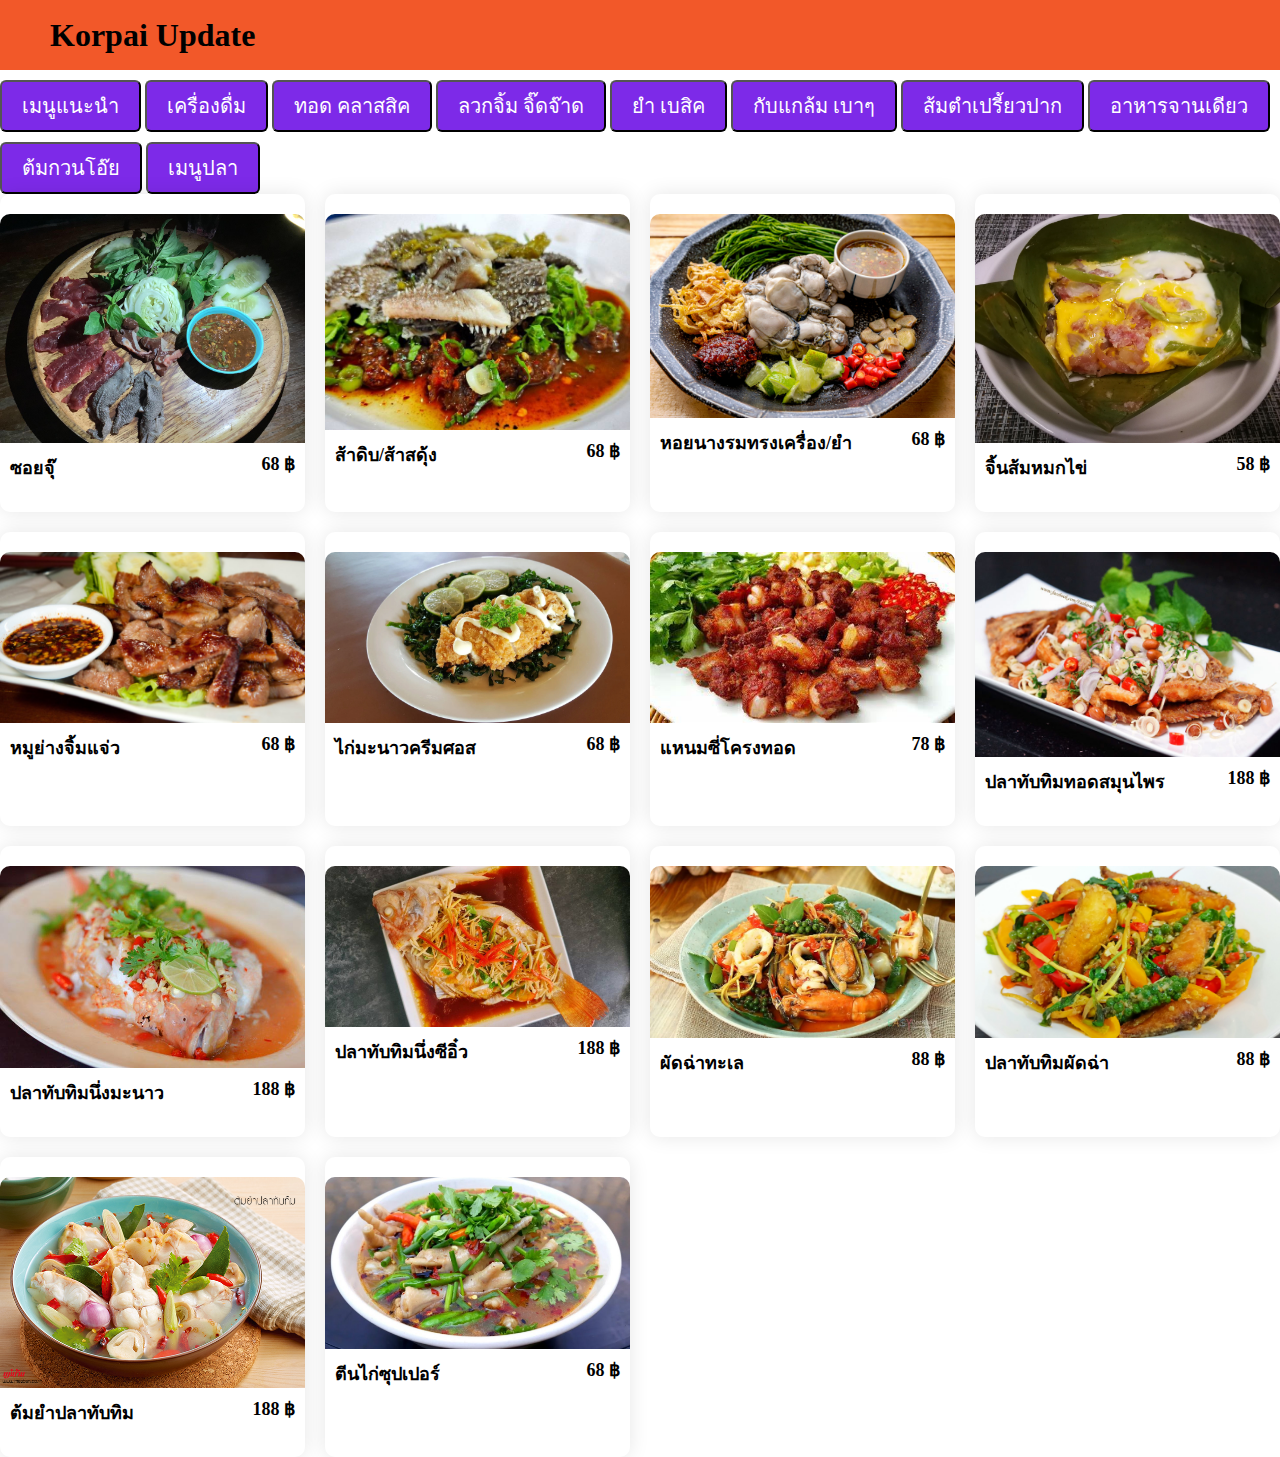
<file: index.html>
<html lang="en">
<head>
    <meta charset="UTF-8">
    <meta http-equiv="X-UA-Compatible" content="IE=edge">
    <meta name="viewport" content="width=device-width, initial-scale=1.0">
    <title>Korpai Update menu</title>
    <link rel="stylesheet" href="static/style.css">
</head>
<body>
    <header>
        <div class="header-left">
            <h1>Korpai Update </h1>
        </div>
    </header>
    
    <div class = "container">
        <a href="index.html">
            <button>เมนูแนะนำ</button>
        </a>
        <a href="ดื่ม.html">
            <button>เครื่องดื่ม</button>
        </a>
        <a href="ทอด.html">
            <button>ทอด คลาสสิค</button>
        </a>
        <a href="ลวก.html">
            <button>ลวกจิ้ม จิ๊ดจ๊าด</button>
        </a>
        <a href="ยำ.html">
            <button>ยำ เบสิค</button>
        </a>
        <a href="กับแกล้ม.html">
            <button>กับแกล้ม เบาๆ</button>
        </a>
        <a href="ส้มตำ.html">
            <button>ส้มตำเปรี้ยวปาก</button>
        </a>
        <a href="จานเดียว.html">
            <button>อาหารจานเดียว</button>
        </a>
        <a href="ต้ม.html">
            <button>ต้มกวนโอ๊ย</button>
        </a>
        <a href="ปลา.html">
            <button>เมนูปลา</button>
        </a>
    </div>

    <div class="menu">
        <div class="food-items">
            <img src="images/Signature/ซอยจุ๊.jpg_large" alt="Image Description" class="background-image">
        <div class="details">
            <div class="details-sub">
                <h5>ซอยจุ๊</h5>
                <h5 class="price"> 68 ฿ </h5>
            </div>
        </div>
    </div>

    <div class="food-items">
            <img src="images/Signature/ส้า.jpg" alt="Image Description" class="background-image">
        <div class="details">
            <div class="details-sub">
                <h5>ส้าดิบ/ส้าสดุ้ง</h5>
                <h5 class="price"> 68 ฿ </h5>
            </div>
        </div>
    </div>

    <div class="food-items">
            <img src="images/Signature/หอยยำ.jpg" alt="Image Description" class="background-image">
        <div class="details">
            <div class="details-sub">
                <h5>หอยนางรมทรงเครื่อง/ยำ</h5>
                <h5 class="price"> 68 ฿ </h5>
            </div>
        </div>
    </div>

        <div class="food-items">
            <img src="images/Signature/จิ้นส้ม.jpg_large" alt="Image Description" class="background-image">
            <div class="details">
                <div class="details-sub">
                    <h5>จิ้นส้มหมกไข่</h5>
                    <h5 class="price"> 58 ฿ </h5>
                </div>
            </div>
        </div>

        <div class="food-items">
            <img src="images/Signature/หมูแจ่ว.jpg" alt="Image Description" class="background-image">
            <div class="details">
              <div class="details-sub">
                  <h5>หมูย่างจิ้มแจ่ว</h5>
                  <h5 class="price"> 68 ฿ </h5>
              </div>
          </div>
        </div>
        <div class="food-items">
            <img src="images/Signature/ไก่มะนาว.webp" alt="Image Description" class="background-image">
            <div class="details">
              <div class="details-sub">
                  <h5>ไก่มะนาวครีมศอส</h5>
                  <h5 class="price"> 68 ฿ </h5>
              </div>
          </div>
        </div>

        <div class="food-items">
            <img src="images/Signature/แหนมซี่โครงทอด.jpg" alt="Image Description" class="background-image">
            <div class="details">
              <div class="details-sub">
                  <h5>แหนมซี่โครงทอด</h5>
                  <h5 class="price"> 78 ฿ </h5>
              </div>
          </div>
        </div>
        

        <div class="food-items">
            <img src="images/Signature/ปลาทับทิมทอดสมุนไพร.jpg" alt="Image Description" class="background-image">
            <div class="details">
              <div class="details-sub">
                  <h5>ปลาทับทิมทอดสมุนไพร</h5>
                  <h5 class="price"> 188 ฿ </h5>
              </div>
          </div>
        </div>

        <div class="food-items">
            <img src="images/Signature/ปลาทับทิมนึ่งมะนาว.jpg" alt="Image Description" class="background-image">
          <div class="details">
              <div class="details-sub">
                  <h5>ปลาทับทิมนึ่งมะนาว</h5>
                  <h5 class="price"> 188 ฿ </h5>
              </div>
          </div>
        </div>

        <div class="food-items">
            <img src="images/Signature/ปลาทับทิมนึ่งซีอิ๋ว.jpg" alt="Image Description" class="background-image">
          <div class="details">
              <div class="details-sub">
                  <h5>ปลาทับทิมนึ่งซีอิ๋ว</h5>
                  <h5 class="price"> 188 ฿ </h5>
              </div>
          </div>
        </div>

        <div class="food-items">
            <img src="images/Signature/ผัดฉ่าทะเล.jpg" alt="Image Description" class="background-image">
          <div class="details">
              <div class="details-sub">
                  <h5>ผัดฉ่าทะเล</h5>
                  <h5 class="price"> 88 ฿ </h5>
              </div>
          </div>
        </div>

     
        <div class="food-items">
            <img src="images/Signature/ปลาทับทิมผัดฉ่า.jpg" alt="Image Description" class="background-image">
        <div class="details">
            <div class="details-sub">
                <h5>ปลาทับทิมผัดฉ่า</h5>
                <h5 class="price"> 88 ฿ </h5>
            </div>
        </div>
        </div>

        <div class="food-items">
            <img src="images/Signature/ต้มยำปลาทับทิม.jpg" alt="Image Description" class="background-image">
        <div class="details">
            <div class="details-sub">
                <h5>ต้มยำปลาทับทิม</h5>
                <h5 class="price"> 188 ฿ </h5>
            </div>
        </div>
    </div>

        <div class="food-items">
            <img src="images/Signature/ตีนไก่ซุปเปอร์.jpg" alt="Image Description" class="background-image">
        <div class="details">
            <div class="details-sub">
                <h5>ตีนไก่ซุปเปอร์</h5>
                <h5 class="price"> 68 ฿ </h5>
            </div>
        </div>
    </div>


</div>

    <script>
        hamburger = document.querySelector(".hamburger");
        nav = document.querySelector("nav");
        hamburger.onclick = function() {
            nav.classList.toggle("active");
        }
    </script>
</body>
</html>
</file>
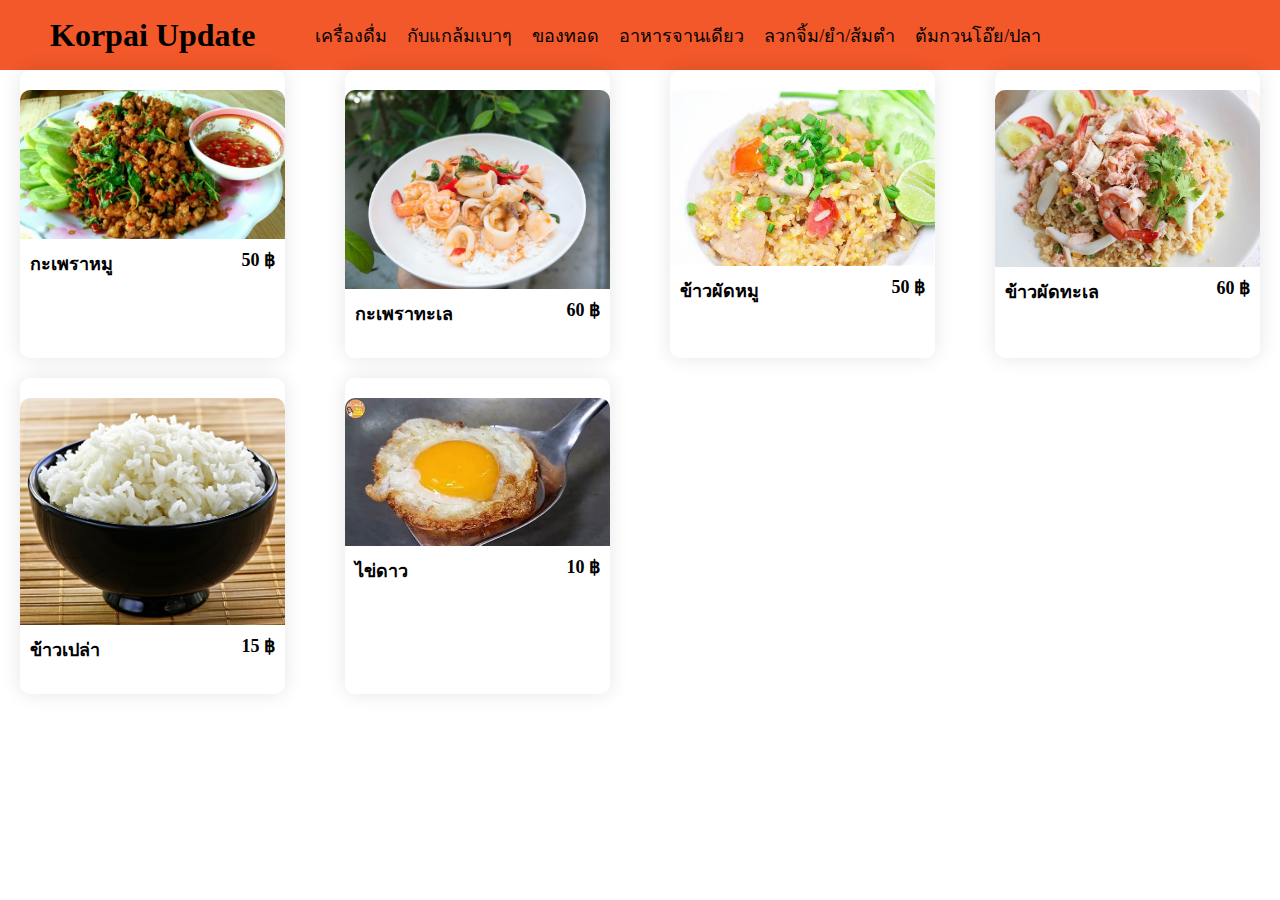
<file: dish_food.html>
<!DOCTYPE html>
<html lang="en">
<head>
    <meta charset="UTF-8">
    <meta http-equiv="X-UA-Compatible" content="IE=edge">
    <meta name="viewport" content="width=device-width, initial-scale=1.0">
    <title>Korpai Update menu</title>
    <link rel="stylesheet" href="style.css">
</head>
<body>
    <header>
        <div class="header-left">
            <h1>Korpai Update </h1>
              <nav>
                  <ul>
                      <li>
                          <a href="index.html">เครื่องดื่ม</a>
                      </li>
                      <li>
                          <a href="กับแกล้ม.html">กับแกล้มเบาๆ</a>
                      </li>
                      <li>
                          <a href="fried_food.html">ของทอด</a>
                      </li>
                      <li>
                          <a href="dish_food.html">อาหารจานเดียว</a>
                      </li>
                      <li>
                          <a href="yum_food.html">ลวกจิ้ม/ยำ/ส้มตำ</a>
                      </li>
                      <li>
                          <a href="ต้ม_ปลา.html">ต้มกวนโอ๊ย/ปลา</a>
                      </li>
  
                  </ul>
              </nav>
          </div>
        <div class="header-right">
            <div class="hamburger">
                <div></div>
                <div></div>
                <div></div>
            </div>
        </div>
    </header>

    <div class="menu">
        <div class="food-items">
            <img src="images/dish/กะเพราหมู.jpg" alt="Image Description" class="background-image">
          <div class="details">
              <div class="details-sub">
                  <h5>กะเพราหมู</h5>
                  <h5 class="price"> 50 ฿ </h5>
              </div>
          </div>
        </div>

        <div class="food-items">
            <img src="images/dish/กะเพราทะเล.jpg" alt="Image Description" class="background-image">
          <div class="details">
              <div class="details-sub">
                  <h5>กะเพราทะเล</h5>
                  <h5 class="price"> 60 ฿ </h5>
              </div>
          </div>
        </div>

        <div class="food-items">
            <img src="images/dish/ข้าวผัดหมู.jpg" alt="Image Description" class="background-image">
          <div class="details">
              <div class="details-sub">
                  <h5>ข้าวผัดหมู</h5>
                  <h5 class="price"> 50 ฿ </h5>
              </div>
          </div>
        </div>

        <div class="food-items">
            <img src="images/dish/ข้าวผัดทะเล.jpg" alt="Image Description" class="background-image">
          <div class="details">
              <div class="details-sub">
                  <h5>ข้าวผัดทะเล</h5>
                  <h5 class="price"> 60 ฿ </h5>
              </div>
          </div>
        </div>

        <div class="food-items">
            <img src="images/dish/ข้าวเปล่า.jpg" alt="Image Description" class="background-image">
          <div class="details">
              <div class="details-sub">
                  <h5>ข้าวเปล่า</h5>
                  <h5 class="price"> 15 ฿ </h5>
              </div>
          </div>
        </div>

        <div class="food-items">
            <img src="images/dish/ไข่ดาว.jpg" alt="Image Description" class="background-image">
          <div class="details">
              <div class="details-sub">
                  <h5>ไข่ดาว</h5>
                  <h5 class="price"> 10 ฿ </h5>
              </div>
          </div>
        </div>
    </div>

    <script>
        hamburger = document.querySelector(".hamburger");
        nav = document.querySelector("nav");
        hamburger.onclick = function() {
            nav.classList.toggle("active");
        }
    </script>
</body>
</html>
</file>
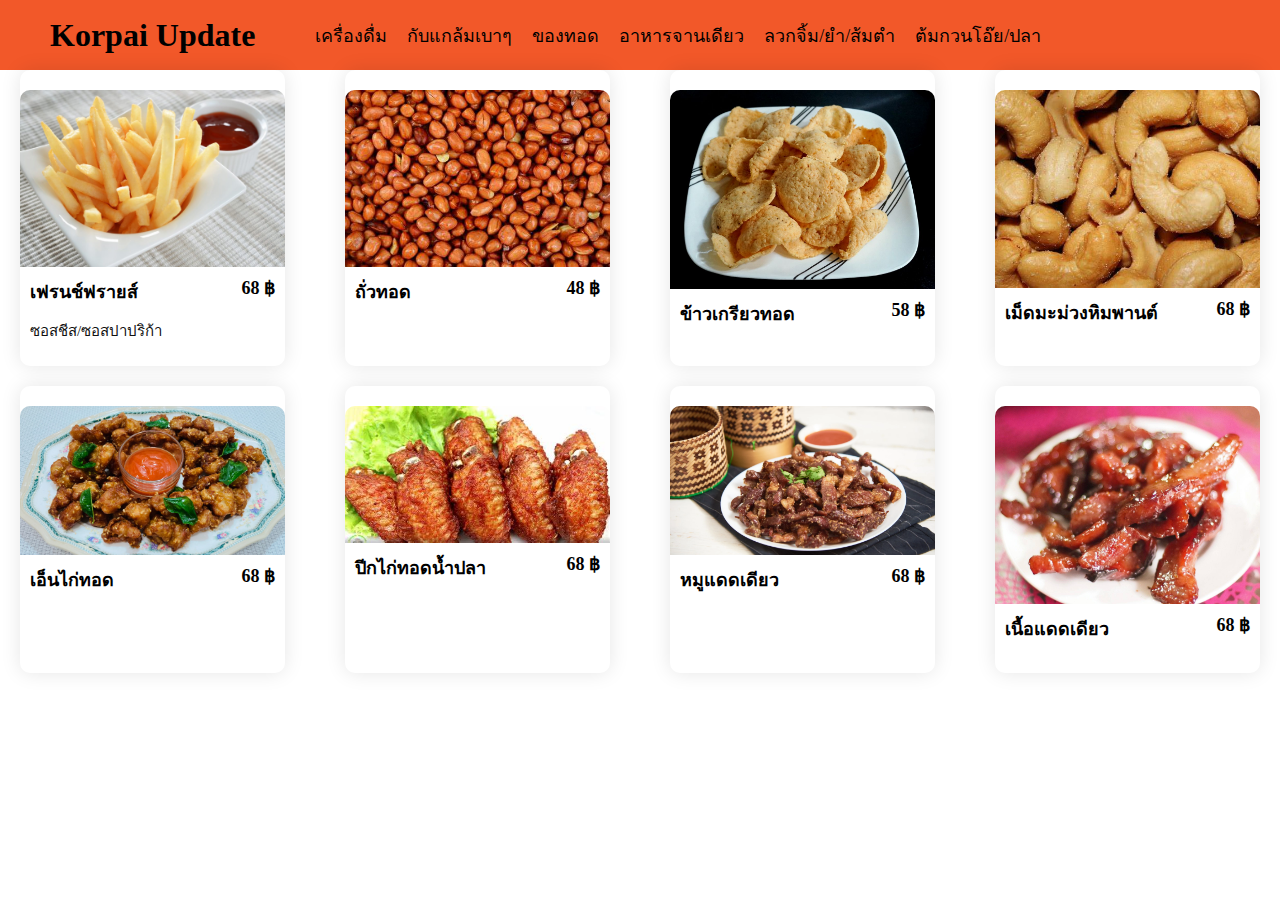
<file: fried_food.html>
<!DOCTYPE html>
<html lang="en">
<head>
    <meta charset="UTF-8">
    <meta http-equiv="X-UA-Compatible" content="IE=edge">
    <meta name="viewport" content="width=device-width, initial-scale=1.0">
    <title>Korpai Update menu</title>
    <link rel="stylesheet" href="style.css">
</head>
<body>
    <header>
        <div class="header-left">
            <h1>Korpai Update </h1>
              <nav>
                  <ul>
                      <li>
                          <a href="index.html">เครื่องดื่ม</a>
                      </li>
                      <li>
                          <a href="กับแกล้ม.html">กับแกล้มเบาๆ</a>
                      </li>
                      <li>
                          <a href="fried_food.html">ของทอด</a>
                      </li>
                      <li>
                          <a href="dish_food.html">อาหารจานเดียว</a>
                      </li>
                      <li>
                          <a href="yum_food.html">ลวกจิ้ม/ยำ/ส้มตำ</a>
                      </li>
                      <li>
                          <a href="ต้ม_ปลา.html">ต้มกวนโอ๊ย/ปลา</a>
                      </li>
  
                  </ul>
              </nav>
          </div>
        <div class="header-right">
            <div class="hamburger">
                <div></div>
                <div></div>
                <div></div>
            </div>
        </div>
    </header>


    <div class="menu">
        <div class="food-items">
            <img src="images/fried_food/FrenchFries.jpg" alt="Image Description" class="background-image">
          <div class="details">
              <div class="details-sub">
                  <h5>เฟรนช์ฟรายส์</h5>
                  <h5 class="price"> 68 ฿</h5>
              </div>
              <p>ซอสชีส/ซอสปาปริก้า </p>
          </div>
        </div>

        <div class="food-items">
            <img src="images/fried_food/FriedBeans.jpg" alt="Image Description" class="background-image">
          <div class="details">
              <div class="details-sub">
                  <h5>ถั่วทอด</h5>
                  <h5 class="price"> 48 ฿ </h5>
              </div>
          </div>
        </div>

        <div class="food-items">
            <img src="images/fried_food/FriedRiceCrackers.jpg" alt="Image Description" class="background-image">
          <div class="details">
              <div class="details-sub">
                  <h5>ข้าวเกรียวทอด</h5>
                  <h5 class="price"> 58 ฿ </h5>
              </div>
          </div>
        </div>

        <div class="food-items">
            <img src="images/fried_food/Cashew.jpg" alt="Image Description" class="background-image">
          <div class="details">
              <div class="details-sub">
                  <h5>เม็ดมะม่วงหิมพานต์</h5>
                  <h5 class="price"> 68 ฿ </h5>
              </div>
          </div>
        </div>

        <div class="food-items">
            <img src="images/fried_food/FriedChickenTendon.jpg" alt="Image Description" class="background-image">
          <div class="details">
              <div class="details-sub">
                  <h5>เอ็นไก่ทอด</h5>
                  <h5 class="price"> 68 ฿ </h5>
              </div>
          </div>
        </div>

        <div class="food-items">
            <img src="images/fried_food/FriedChickenWings.jpg" alt="Image Description" class="background-image">
          <div class="details">
              <div class="details-sub">
                  <h5>ปีกไก่ทอดนํ้าปลา</h5>
                  <h5 class="price"> 68 ฿ </h5>
              </div>
          </div>
        </div>

        <div class="food-items">
            <img src="images/fried_food/SunDriedPork.webp" alt="Image Description" class="background-image">
          <div class="details">
              <div class="details-sub">
                  <h5>หมูแดดเดียว</h5>
                  <h5 class="price"> 68 ฿</h5>
              </div>
          </div>
        </div>

        <div class="food-items">
            <img src="images/fried_food/SunDriedBeef.jpg" alt="Image Description" class="background-image">
          <div class="details">
              <div class="details-sub">
                  <h5>เนื้อแดดเดียว</h5>
                  <h5 class="price"> 68 ฿ </h5>
              </div>
          </div>
        </div>

    </div>

    <script>
        hamburger = document.querySelector(".hamburger");
        nav = document.querySelector("nav");
        hamburger.onclick = function() {
            nav.classList.toggle("active");
        }
    </script>
</body>
</html>
</file>
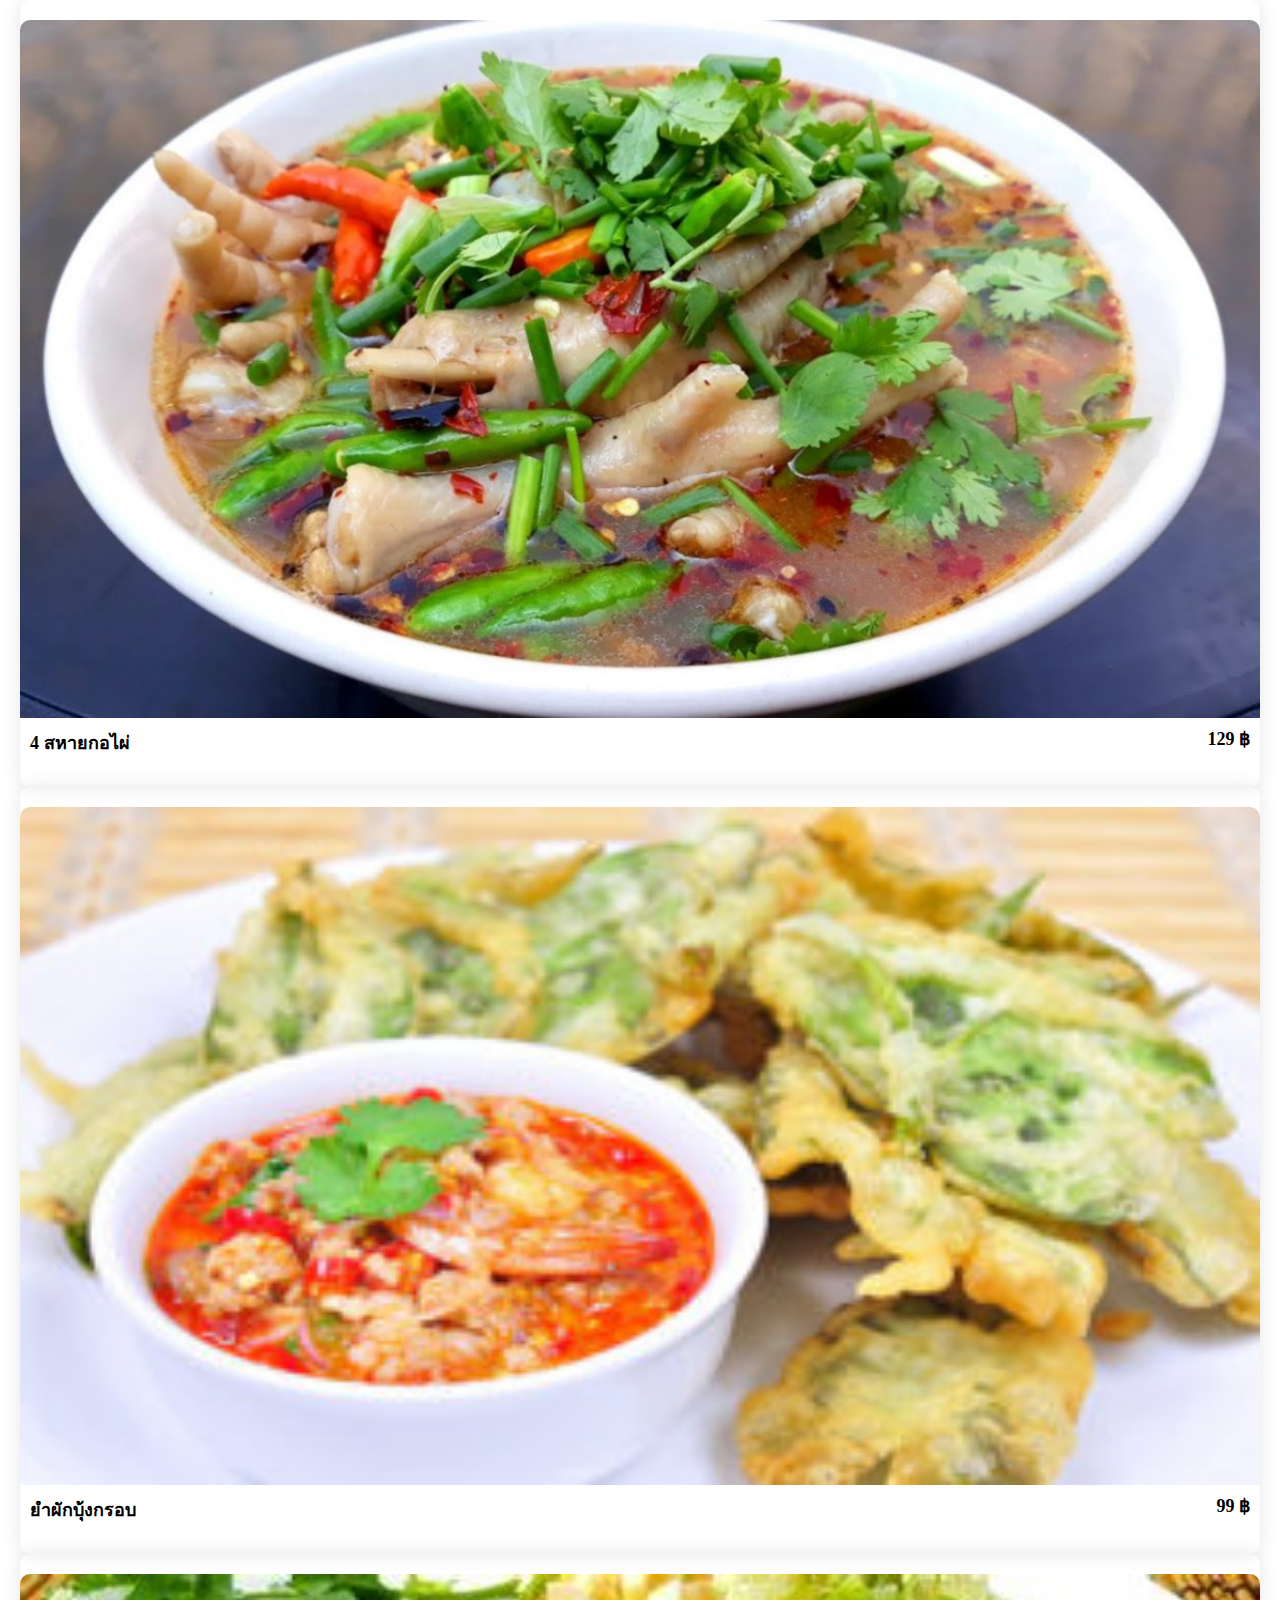
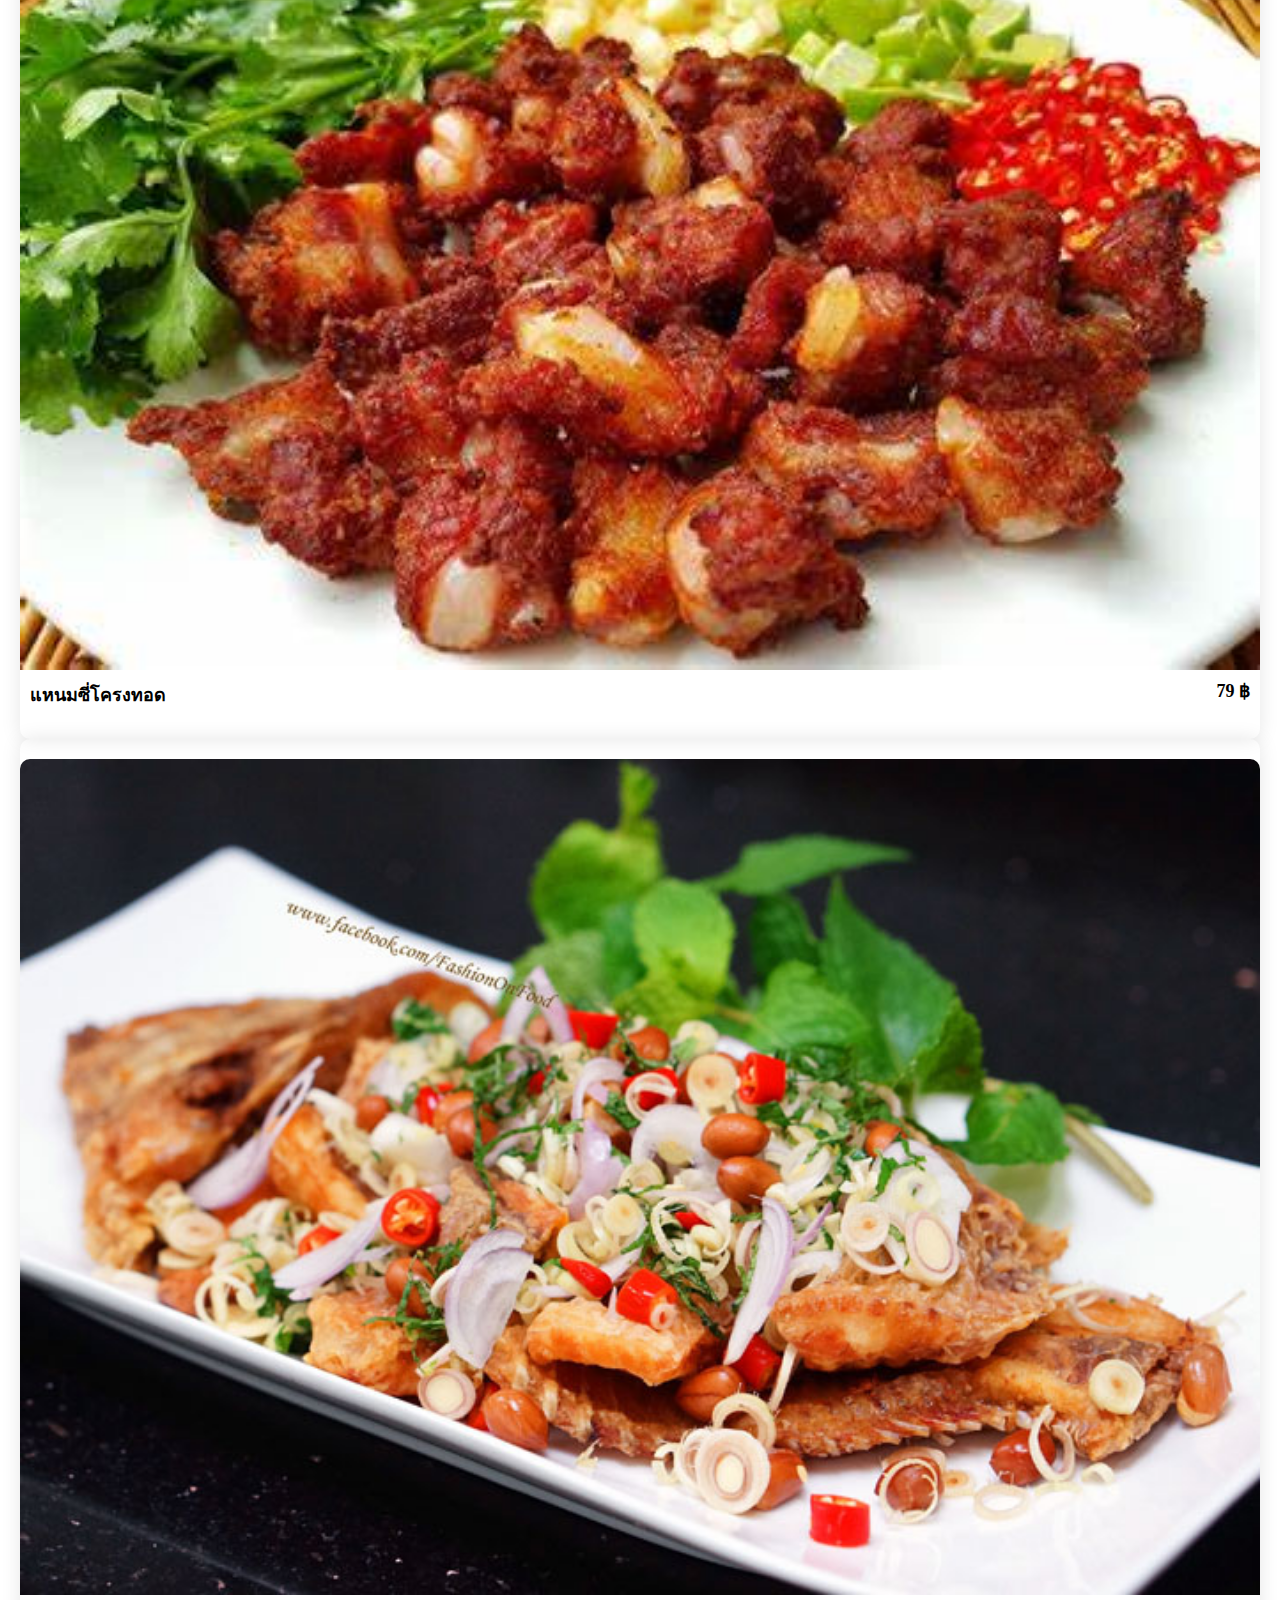
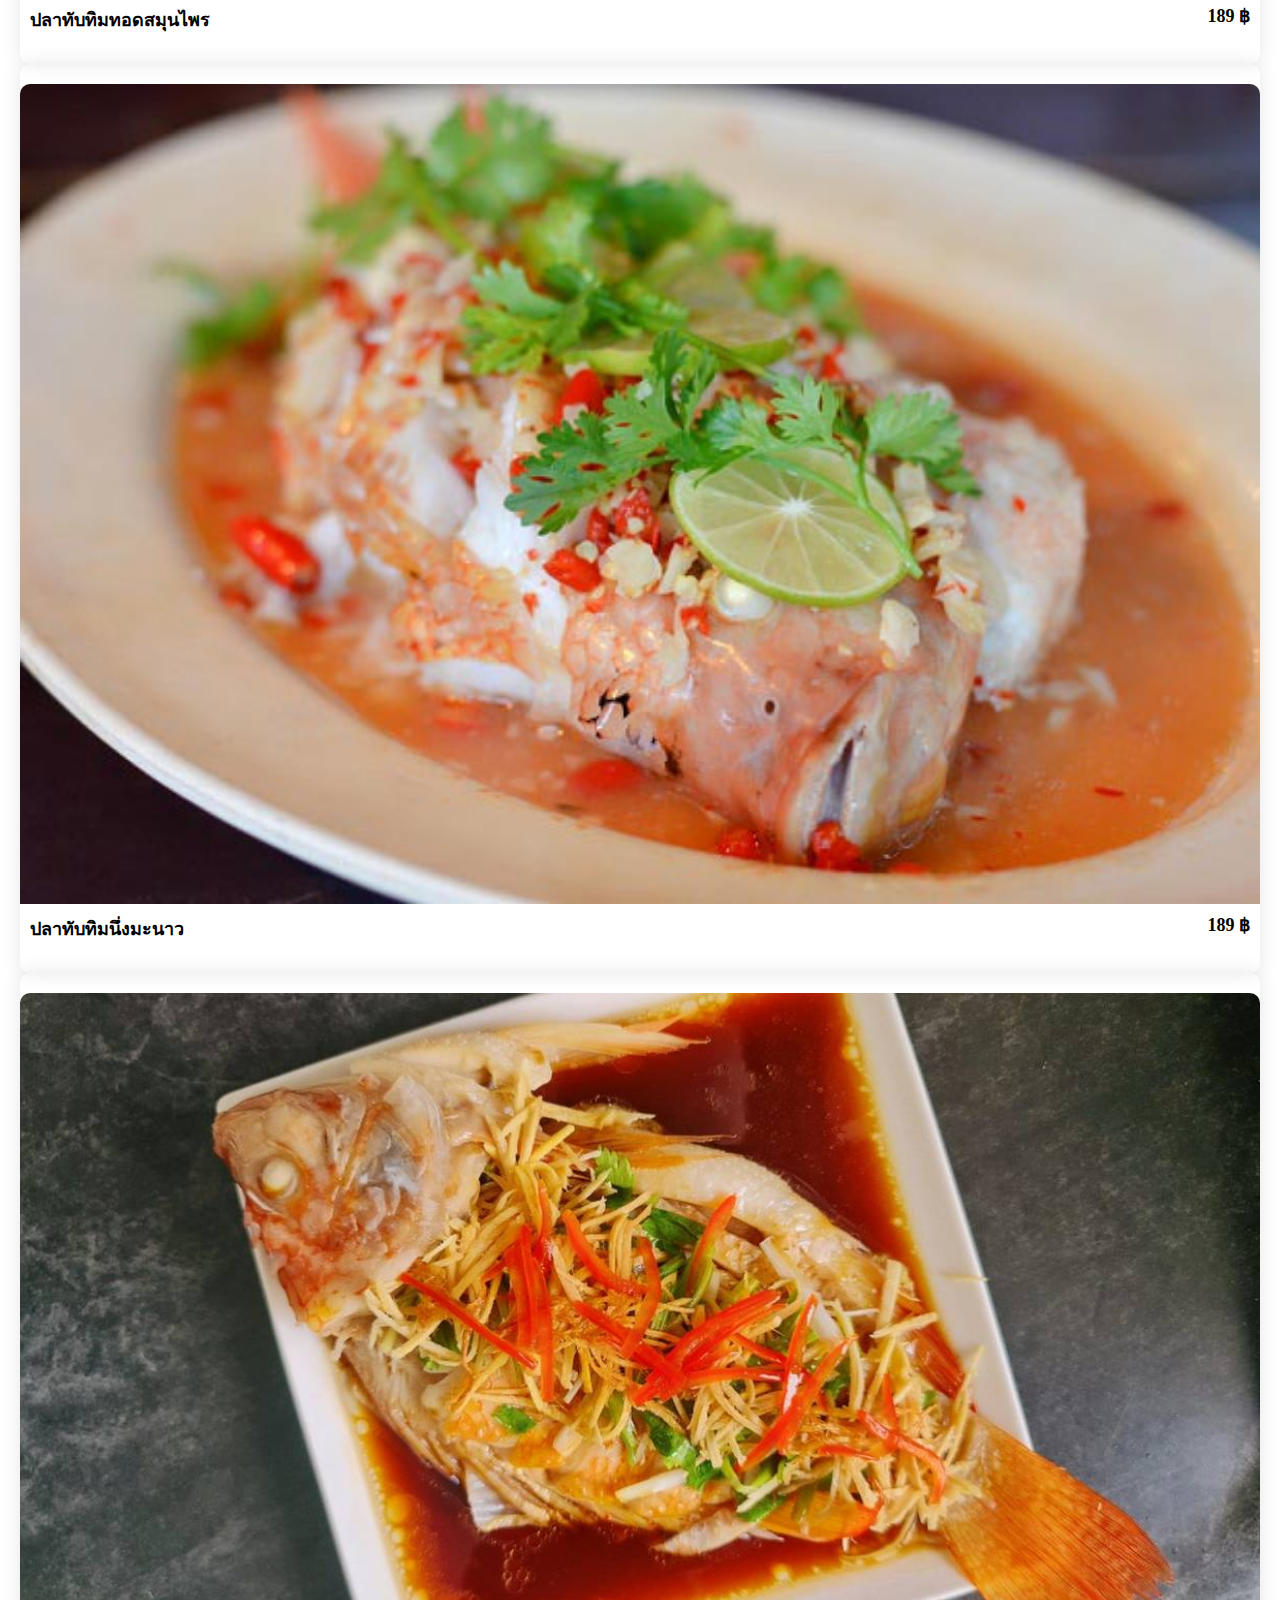
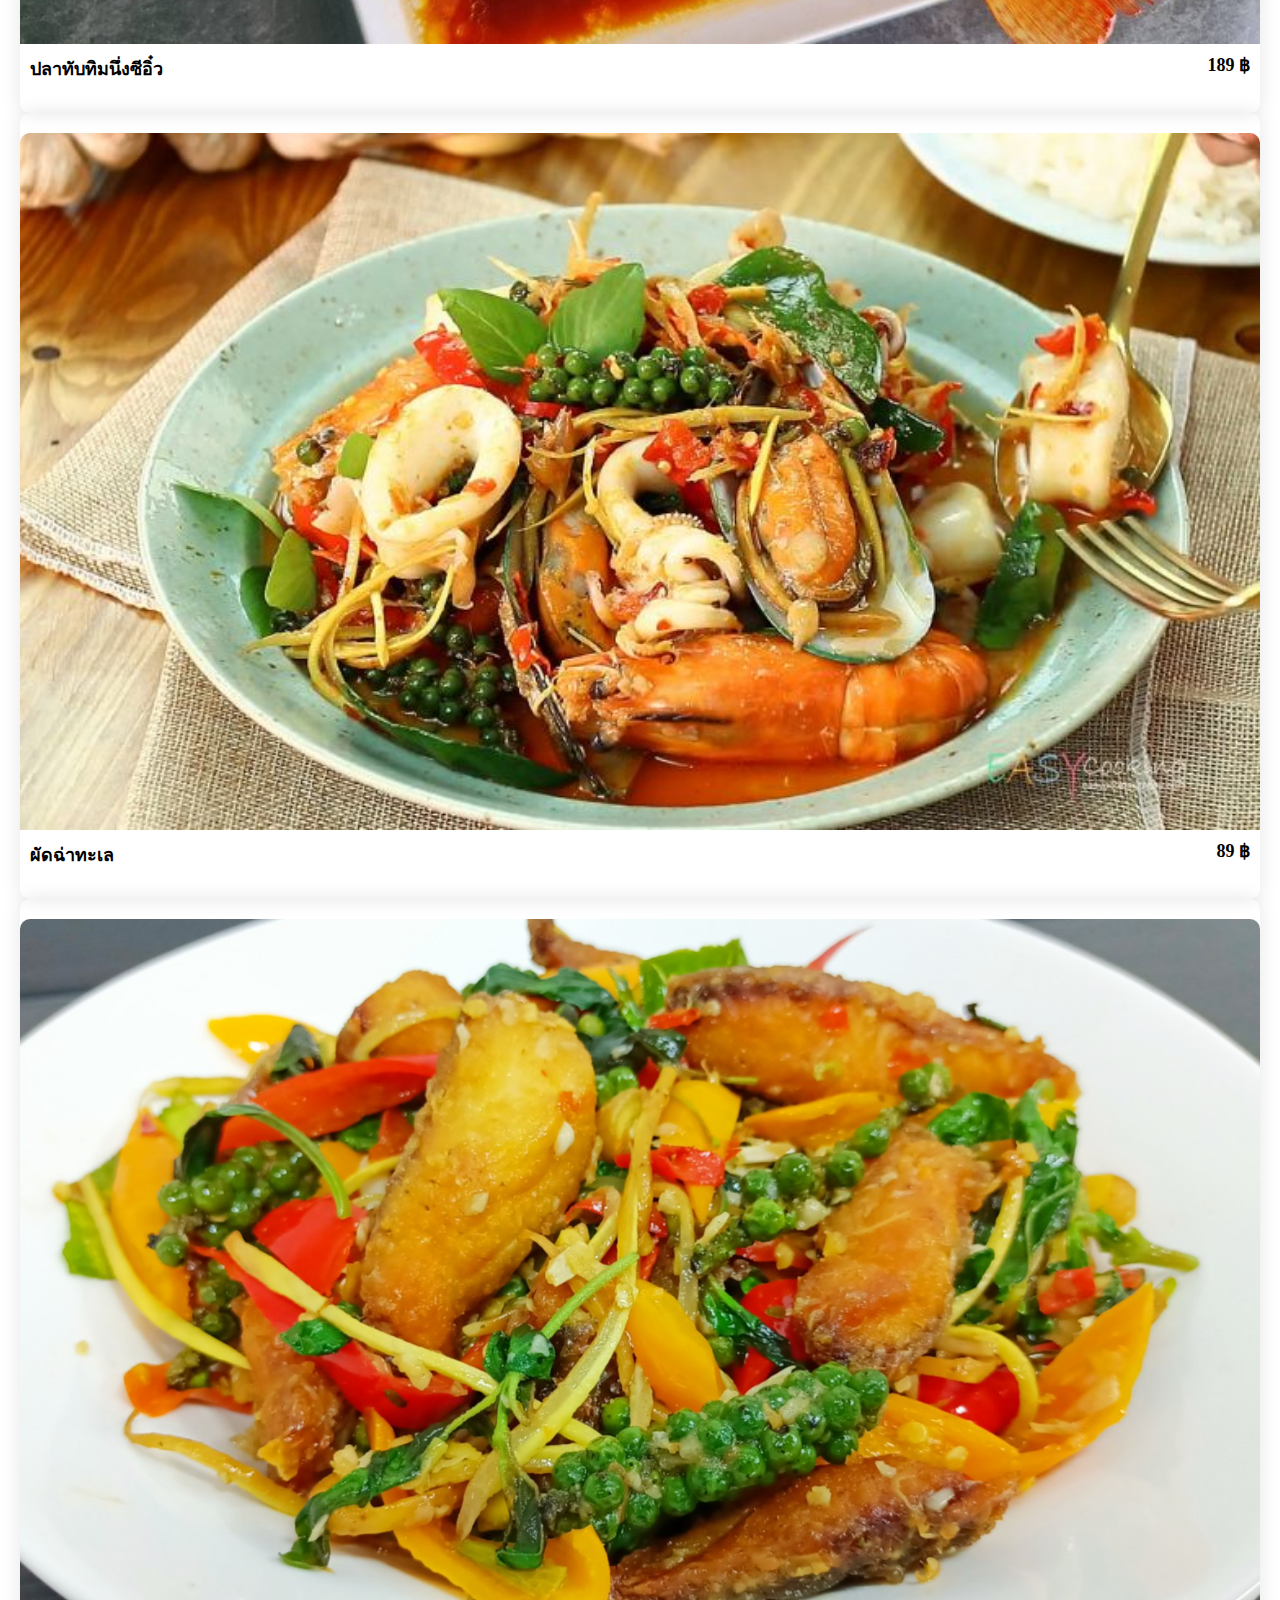
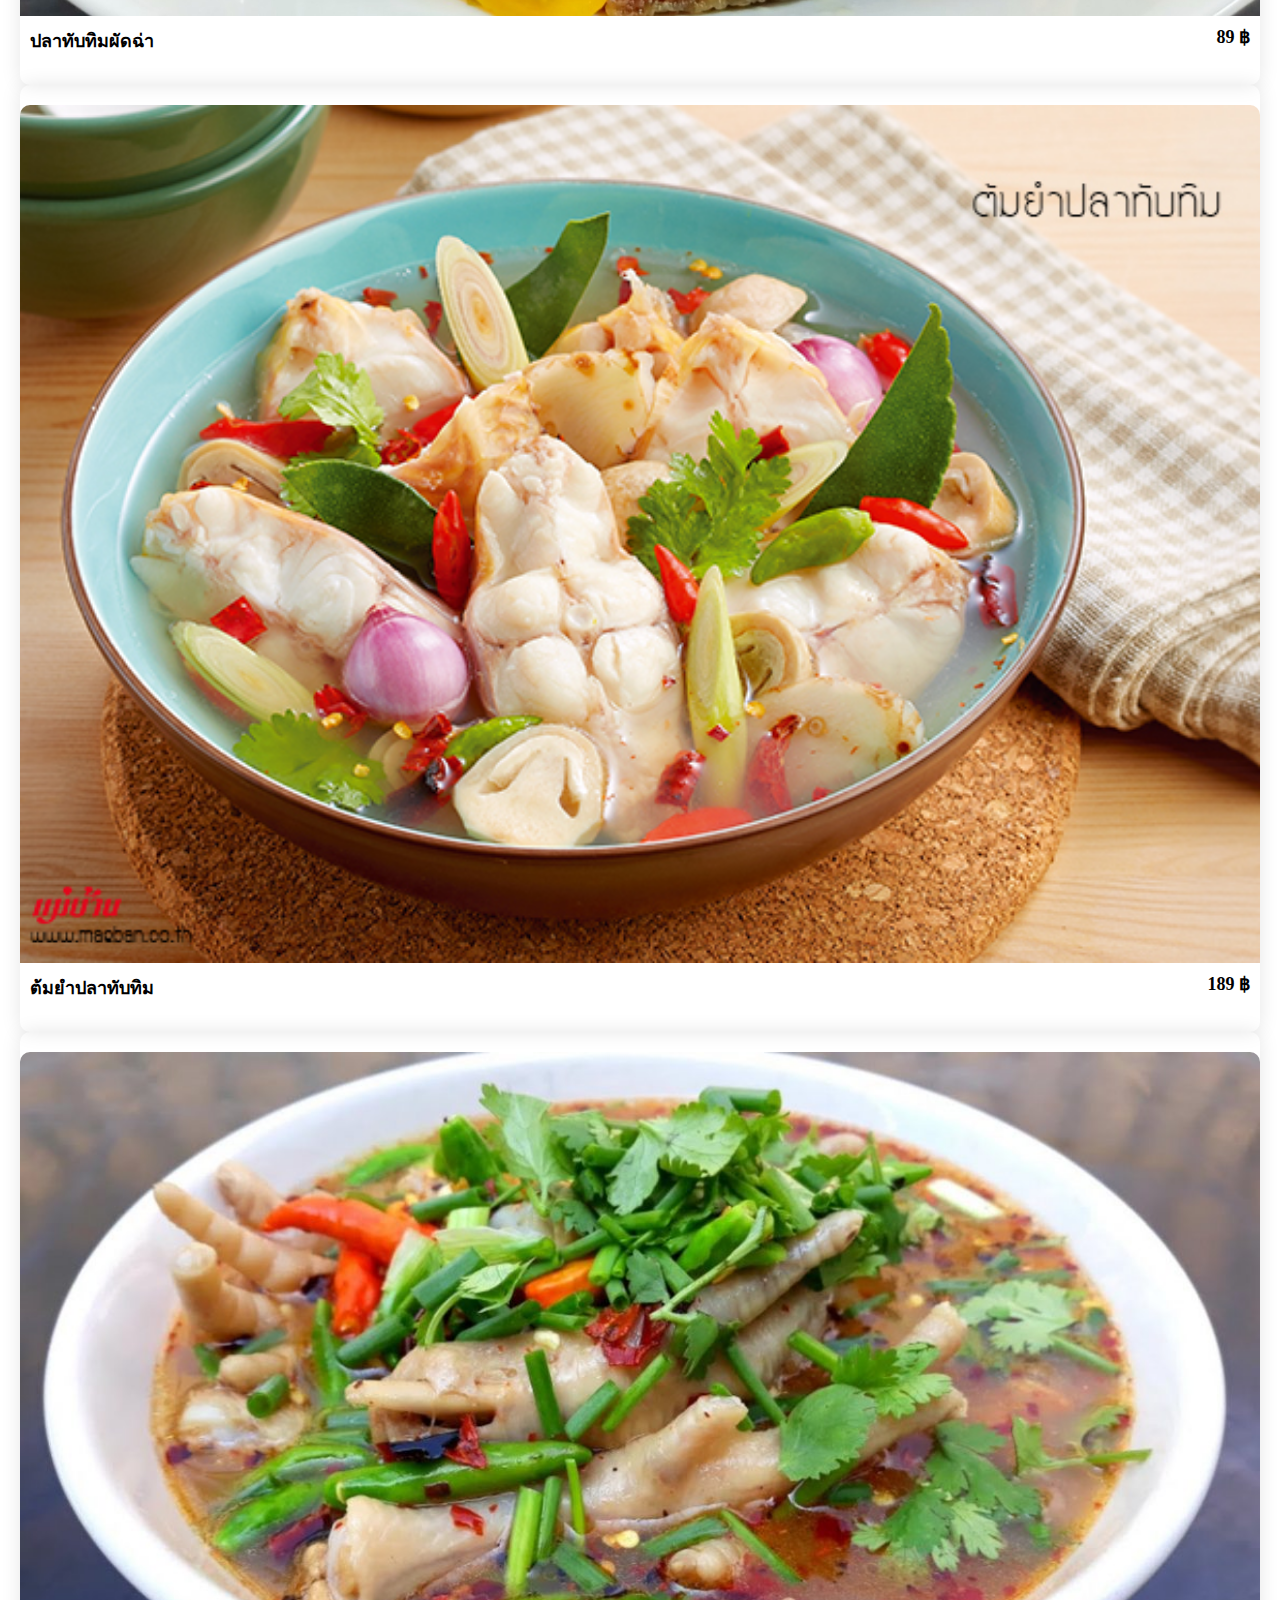
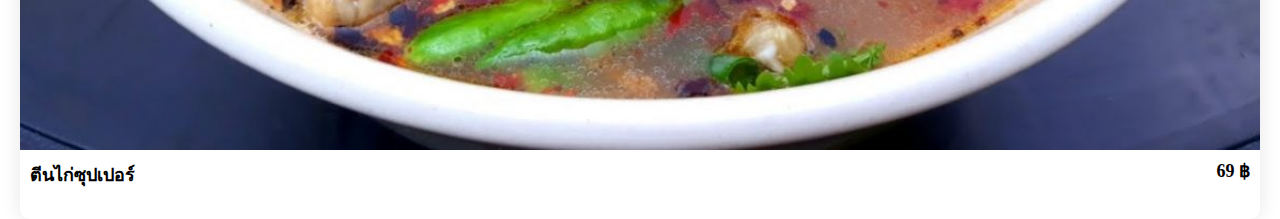
<file: Signature.html>
<!DOCTYPE html>
<html lang="en">
<head>
    <meta charset="UTF-8">
    <meta http-equiv="X-UA-Compatible" content="IE=edge">
    <meta name="viewport" content="width=device-width, initial-scale=1.0">
    <title>Korpai Update menu</title>
    <link rel="stylesheet" href="style.css">
</head>
<body>
    <div class="menu">

        <div class="food-items">
            <img src="images/Signature/ตีนไก่ซุปเปอร์.jpg" alt="Image Description" class="background-image">
        <div class="details">
            <div class="details-sub">
                <h5>4 สหายกอไผ่</h5>
                <h5 class="price"> 129 ฿ </h5>
            </div>
        </div>
        </div>
    </div>

        <div class="food-items">
            <img src="images/Signature/ยำผักบุ้งกรอบ.jpg" alt="Image Description" class="background-image">
          <div class="details">
              <div class="details-sub">
                  <h5>ยำผักบุ้งกรอบ</h5>
                  <h5 class="price"> 99 ฿ </h5>
              </div>
          </div>
        </div>

        <div class="food-items">
            <img src="images/Signature/แหนมซี่โครงทอด.jpg" alt="Image Description" class="background-image">
          <div class="details">
              <div class="details-sub">
                  <h5>แหนมซี่โครงทอด</h5>
                  <h5 class="price"> 79 ฿ </h5>
              </div>
          </div>
        </div>
        

        <div class="food-items">
            <img src="images/Signature/ปลาทับทิมทอดสมุนไพร.jpg" alt="Image Description" class="background-image">
          <div class="details">
              <div class="details-sub">
                  <h5>ปลาทับทิมทอดสมุนไพร</h5>
                  <h5 class="price"> 189 ฿ </h5>
              </div>
          </div>
        </div>

        <div class="food-items">
            <img src="images/Signature/ปลาทับทิมนึ่งมะนาว.jpg" alt="Image Description" class="background-image">
          <div class="details">
              <div class="details-sub">
                  <h5>ปลาทับทิมนึ่งมะนาว</h5>
                  <h5 class="price"> 189 ฿ </h5>
              </div>
          </div>
        </div>

        <div class="food-items">
            <img src="images/Signature/ปลาทับทิมนึ่งซีอิ๋ว.jpg" alt="Image Description" class="background-image">
          <div class="details">
              <div class="details-sub">
                  <h5>ปลาทับทิมนึ่งซีอิ๋ว</h5>
                  <h5 class="price"> 189 ฿ </h5>
              </div>
          </div>
        </div>

        <div class="food-items">
            <img src="images/Signature/ผัดฉ่าทะเล.jpg" alt="Image Description" class="background-image">
          <div class="details">
              <div class="details-sub">
                  <h5>ผัดฉ่าทะเล</h5>
                  <h5 class="price"> 89 ฿ </h5>
              </div>
          </div>
        </div>
    </div>

     
        <div class="food-items">
            <img src="images/Signature/ปลาทับทิมผัดฉ่า.jpg" alt="Image Description" class="background-image">
        <div class="details">
            <div class="details-sub">
                <h5>ปลาทับทิมผัดฉ่า</h5>
                <h5 class="price"> 89 ฿ </h5>
            </div>
        </div>
        </div>
    </div>

        <div class="food-items">
            <img src="images/Signature/ต้มยำปลาทับทิม.jpg" alt="Image Description" class="background-image">
        <div class="details">
            <div class="details-sub">
                <h5>ต้มยำปลาทับทิม</h5>
                <h5 class="price"> 189 ฿ </h5>
            </div>
        </div>
        </div>
    </div>

        <div class="food-items">
            <img src="images/Signature/ตีนไก่ซุปเปอร์.jpg" alt="Image Description" class="background-image">
        <div class="details">
            <div class="details-sub">
                <h5>ตีนไก่ซุปเปอร์</h5>
                <h5 class="price"> 69 ฿ </h5>
            </div>
        </div>
        </div>
    </div>


</div>

    <script>
        hamburger = document.querySelector(".hamburger");
        nav = document.querySelector("nav");
        hamburger.onclick = function() {
            nav.classList.toggle("active");
        }
    </script>
</body>
</html>
</file>
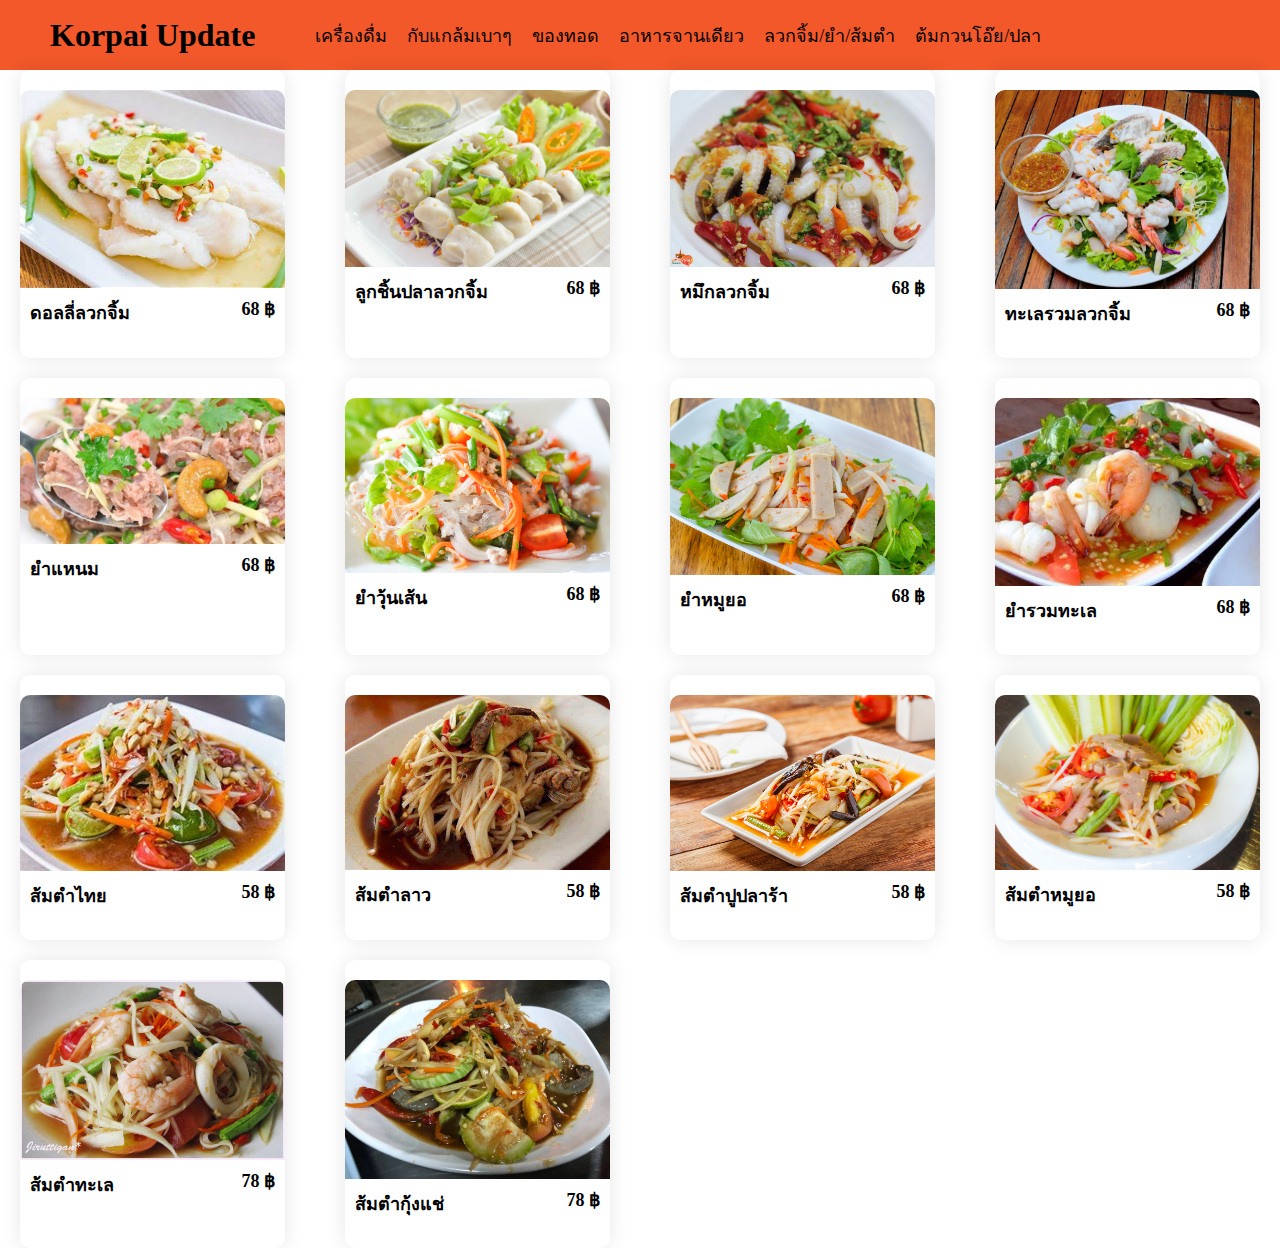
<file: yum_food.html>
<!DOCTYPE html>
<html lang="en">
<head>
    <meta charset="UTF-8">
    <meta http-equiv="X-UA-Compatible" content="IE=edge">
    <meta name="viewport" content="width=device-width, initial-scale=1.0">
    <title>Korpai Update menu</title>
    <link rel="stylesheet" href="style.css">
</head>
<body>
    <header>
        <div class="header-left">
            <h1>Korpai Update </h1>
              <nav>
                  <ul>
                      <li>
                          <a href="index.html">เครื่องดื่ม</a>
                      </li>
                      <li>
                          <a href="กับแกล้ม.html">กับแกล้มเบาๆ</a>
                      </li>
                      <li>
                          <a href="fried_food.html">ของทอด</a>
                      </li>
                      <li>
                          <a href="dish_food.html">อาหารจานเดียว</a>
                      </li>
                      <li>
                          <a href="yum_food.html">ลวกจิ้ม/ยำ/ส้มตำ</a>
                      </li>
                      <li>
                          <a href="ต้ม_ปลา.html">ต้มกวนโอ๊ย/ปลา</a>
                      </li>
  
                  </ul>
              </nav>
          </div>
        <div class="header-right">
            <div class="hamburger">
                <div></div>
                <div></div>
                <div></div>
            </div>
        </div>
    </header>

    <div class="menu">
        <div class="food-items">
            <img src="images/yum/Dolie.jpg" alt="Image Description" class="background-image">
          <div class="details">
              <div class="details-sub">
                  <h5>ดอลลี่ลวกจิ้ม</h5>
                  <h5 class="price"> 68 ฿ </h5>
              </div>
          </div>
        </div> 

        <div class="food-items">
            <img src="images/yum/fish_ball.jpg" alt="Image Description" class="background-image">
          <div class="details">
              <div class="details-sub">
                  <h5>ลูกชิ้นปลาลวกจิ้ม</h5>
                  <h5 class="price"> 68 ฿ </h5>
              </div>
          </div>
        </div> 

        <div class="food-items">
            <img src="images/yum/Octo.jpg" alt="Image Description" class="background-image">
          <div class="details">
              <div class="details-sub">
                  <h5>หมึกลวกจิ้ม</h5>
                  <h5 class="price"> 68 ฿ </h5>
              </div>
          </div>
        </div> 

        <div class="food-items">
            <img src="images/yum/See.jpg" alt="Image Description" class="background-image">
          <div class="details">
              <div class="details-sub">
                  <h5>ทะเลรวมลวกจิ้ม</h5>
                  <h5 class="price"> 68 ฿ </h5>
              </div>
          </div>
        </div> 

        <div class="food-items">
            <img src="images/yum/แหนม.jpg" alt="Image Description" class="background-image">
          <div class="details">
              <div class="details-sub">
                  <h5>ยำแหนม</h5>
                  <h5 class="price"> 68 ฿ </h5>
              </div>
          </div>
        </div> 

        <div class="food-items">
            <img src="images/yum/ยำวุ้นเส้น.jpg" alt="Image Description" class="background-image">
          <div class="details">
              <div class="details-sub">
                  <h5>ยำวุ้นเส้น</h5>
                  <h5 class="price"> 68 ฿ </h5>
              </div>
          </div>
        </div> 

        <div class="food-items">
            <img src="images/yum/หมูยอ.jpg" alt="Image Description" class="background-image">
          <div class="details">
              <div class="details-sub">
                  <h5>ยำหมูยอ</h5>
                  <h5 class="price"> 68 ฿ </h5>
              </div>
          </div>
        </div> 

        <div class="food-items">
            <img src="images/yum/ยำรวมทะเล.jpg" alt="Image Description" class="background-image">
          <div class="details">
              <div class="details-sub">
                  <h5>ยำรวมทะเล</h5>
                  <h5 class="price"> 68 ฿ </h5>
              </div>
          </div>
        </div> 

        <div class="food-items">
            <img src="images/yum/ส้มตำไทย.jpg" alt="Image Description" class="background-image">
          <div class="details">
              <div class="details-sub">
                  <h5>ส้มตำไทย</h5>
                  <h5 class="price"> 58 ฿ </h5>
              </div>
          </div>
        </div> 

                <div class="food-items">
            <img src="images/yum/ส้มตำลาว.jpg" alt="Image Description" class="background-image">
          <div class="details">
              <div class="details-sub">
                  <h5>ส้มตำลาว</h5>
                  <h5 class="price"> 58 ฿ </h5>
              </div>
          </div>
        </div>

                <div class="food-items">
            <img src="images/yum/ส้มตำปูปลาร้า.png" alt="Image Description" class="background-image">
          <div class="details">
              <div class="details-sub">
                  <h5>ส้มตำปูปลาร้า</h5>
                  <h5 class="price"> 58 ฿ </h5>
              </div>
          </div>
        </div>

                <div class="food-items">
            <img src="images/yum/ส้มตำหมูยอ.jpg" alt="Image Description" class="background-image">
          <div class="details">
              <div class="details-sub">
                  <h5>ส้มตำหมูยอ</h5>
                  <h5 class="price"> 58 ฿ </h5>
              </div>
          </div>
        </div>

                <div class="food-items">
            <img src="images/yum/ส้มตำทะเล.jpg" alt="Image Description" class="background-image">
          <div class="details">
              <div class="details-sub">
                  <h5>ส้มตำทะเล</h5>
                  <h5 class="price"> 78 ฿ </h5>
              </div>
          </div>
        </div>

                <div class="food-items">
            <img src="images/yum/ส้มตำกุ้งแช่.webp" alt="Image Description" class="background-image">
          <div class="details">
              <div class="details-sub">
                  <h5>ส้มตำกุ้งแช่</h5>
                  <h5 class="price"> 78 ฿ </h5>
              </div>
          </div>
        </div>
    </div>
    <script>
        hamburger = document.querySelector(".hamburger");
        nav = document.querySelector("nav");
        hamburger.onclick = function() {
            nav.classList.toggle("active");
        }
    </script>
</body>
</html>
</file>
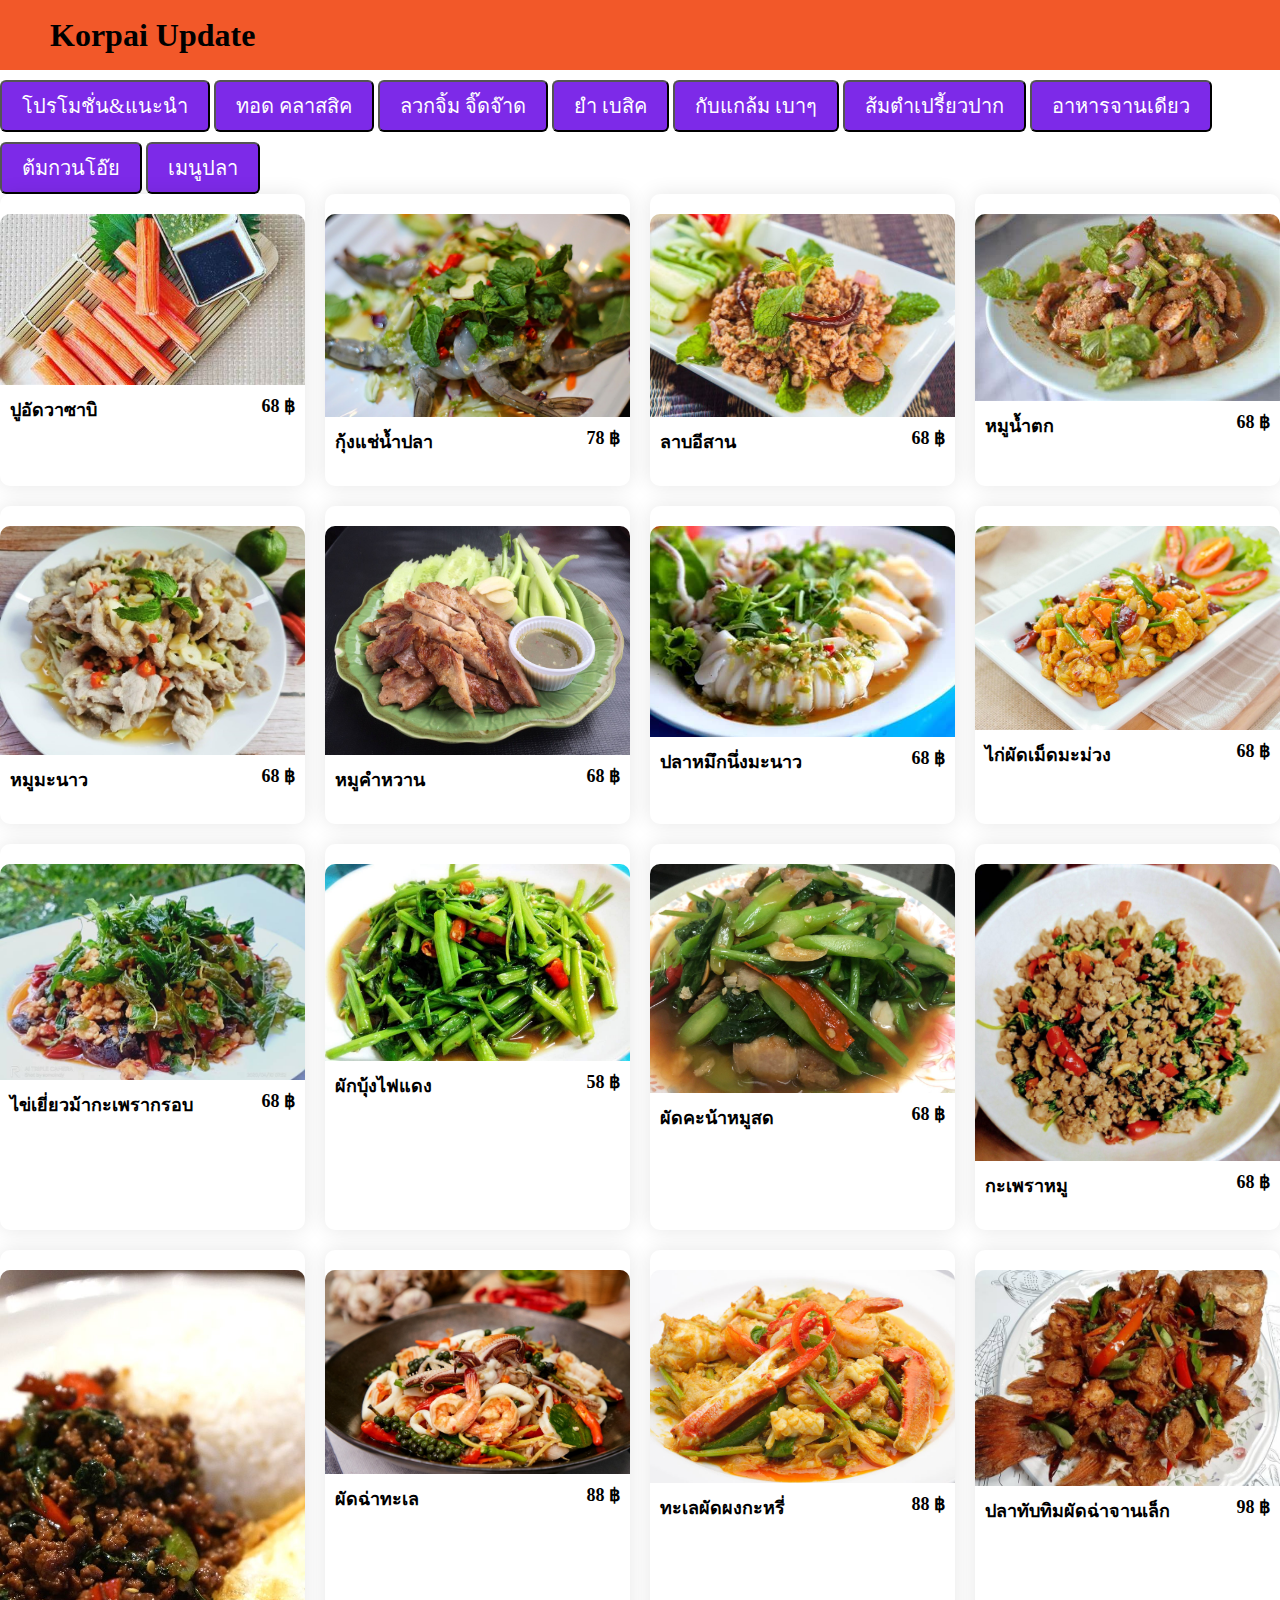
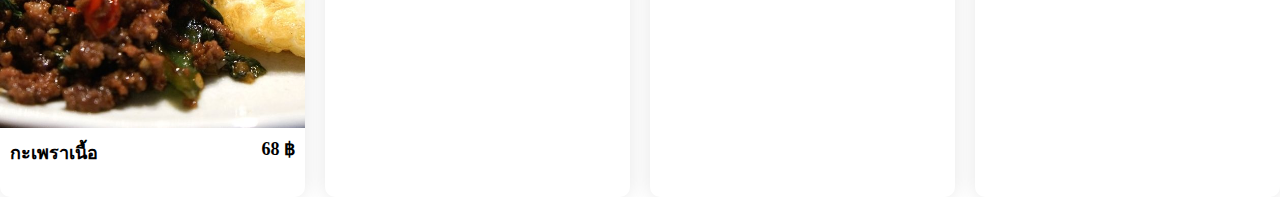
<file: กับแกล้ม.html>
<html lang="en">
<head>
    <meta charset="UTF-8">
    <meta http-equiv="X-UA-Compatible" content="IE=edge">
    <meta name="viewport" content="width=device-width, initial-scale=1.0">
    <title>Korpai Update menu</title>
    <link rel="stylesheet" href="static/style.css">
</head>
<body>

    <header>
        <div class="header-left">
            <h1>Korpai Update </h1>
        </div>
    </header>
    
    <div class = "container">
        <a href="index.html">
            <button>โปรโมชั่น&แนะนำ</button>
        </a>
        <a href="ทอด.html">
            <button>ทอด คลาสสิค</button>
        </a>
        <a href="ลวก.html">
            <button>ลวกจิ้ม จิ๊ดจ๊าด</button>
        </a>
        <a href="ยำ.html">
            <button>ยำ เบสิค</button>
        </a>
        <a href="กับแกล้ม.html">
            <button>กับแกล้ม เบาๆ</button>
        </a>
        <a href="ส้มตำ.html">
            <button>ส้มตำเปรี้ยวปาก</button>
        </a>
        <a href="จานเดียว.html">
            <button>อาหารจานเดียว</button>
        </a>
        <a href="ต้ม.html">
            <button>ต้มกวนโอ๊ย</button>
        </a>
        <a href="ปลา.html">
            <button>เมนูปลา</button>
        </a>
    </div>
    
    <div class="menu">
        <div class="food-items">
            <img src="images/กับแกล้ม/crabsticksashimi.jpg" alt="Image Description" class="background-image">
          <div class="details">
              <div class="details-sub">
                  <h5>ปูอัดวาซาบิ</h5>
                  <h5 class="price"> 68 ฿ </h5>
              </div>
          </div>
        </div>

        <div class="food-items">
            <img src="images/กับแกล้ม/กุ้งแช่น้ำปลา.jpg" alt="Image Description" class="background-image">
          <div class="details">
              <div class="details-sub">
                  <h5>กุ้งแช่น้ำปลา</h5>
                  <h5 class="price"> 78 ฿ </h5>
              </div>
          </div>
        </div>

        <div class="food-items">
            <img src="images/กับแกล้ม/ลาบอีสาน.jpg" alt="Image Description" class="background-image">
          <div class="details">
              <div class="details-sub">
                  <h5>ลาบอีสาน</h5>
                  <h5 class="price"> 68 ฿ </h5>
              </div>
          </div>
        </div>

        <div class="food-items">
            <img src="images/กับแกล้ม/หมูน้ำตก.jpg" alt="Image Description" class="background-image">
          <div class="details">
              <div class="details-sub">
                  <h5>หมูน้ำตก</h5>
                  <h5 class="price"> 68 ฿ </h5>
              </div>
          </div>
        </div>

        <div class="food-items">
            <img src="images/กับแกล้ม/หมูมะนาว.jpg" alt="Image Description" class="background-image">
          <div class="details">
              <div class="details-sub">
                  <h5>หมูมะนาว</h5>
                  <h5 class="price"> 68 ฿ </h5>
              </div>
          </div>
        </div>

        <div class="food-items">
            <img src="images/กับแกล้ม/หมูคำหวาน.jpg" alt="Image Description" class="background-image">
          <div class="details">
              <div class="details-sub">
                  <h5>หมูคำหวาน</h5>
                  <h5 class="price"> 68 ฿ </h5>
              </div>
          </div>
        </div>

        <div class="food-items">
            <img src="images/กับแกล้ม/ปลาหมึกนึ่งมะนาว.jpg" alt="Image Description" class="background-image">
          <div class="details">
              <div class="details-sub">
                  <h5>ปลาหมึกนึ่งมะนาว</h5>
                  <h5 class="price"> 68 ฿ </h5>
              </div>
          </div>
        </div>

        <div class="food-items">
            <img src="images/กับแกล้ม/ไก่ผัดเม็ดมะม่วง.jpg" alt="Image Description" class="background-image">
          <div class="details">
              <div class="details-sub">
                  <h5>ไก่ผัดเม็ดมะม่วง</h5>
                  <h5 class="price"> 68 ฿ </h5>
              </div>
          </div>
        </div>

        <div class="food-items">
            <img src="images/กับแกล้ม/ไข่เยี่ยวม้ากระเพรากรอบ.jpg" alt="Image Description" class="background-image">
          <div class="details">
              <div class="details-sub">
                  <h5>ไข่เยี่ยวม้ากะเพรากรอบ</h5>
                  <h5 class="price"> 68 ฿ </h5>
              </div>
          </div>
        </div>

        <div class="food-items">
            <img src="images/กับแกล้ม/ผักบุ้งไฟแดง.jpg" alt="Image Description" class="background-image">
          <div class="details">
              <div class="details-sub">
                  <h5>ผักบุ้งไฟแดง</h5>
                  <h5 class="price"> 58 ฿ </h5>
              </div>
          </div>
        </div>

        <div class="food-items">
            <img src="images/กับแกล้ม/ผัดคะน้าหมูสด.jpg" alt="Image Description" class="background-image">
          <div class="details">
              <div class="details-sub">
                  <h5>ผัดคะน้าหมูสด</h5>
                  <h5 class="price"> 68 ฿ </h5>
              </div>
          </div>
        </div>

        <div class="food-items">
            <img src="images/กับแกล้ม/กะเพราหมู.jpg" alt="Image Description" class="background-image">
          <div class="details">
              <div class="details-sub">
                  <h5>กะเพราหมู</h5>
                  <h5 class="price"> 68 ฿ </h5>
              </div>
          </div>
        </div>

        <div class="food-items">
            <img src="images/กับแกล้ม/กระเพราเนื้อ.jpg" alt="Image Description" class="background-image">
          <div class="details">
              <div class="details-sub">
                  <h5>กะเพราเนื้อ</h5>
                  <h5 class="price"> 68 ฿ </h5>
              </div>
          </div>
        </div>

        <div class="food-items">
            <img src="images/กับแกล้ม/ผัดฉ่าทะเล.jpg" alt="Image Description" class="background-image">
          <div class="details">
              <div class="details-sub">
                  <h5>ผัดฉ่าทะเล</h5>
                  <h5 class="price"> 88 ฿ </h5>
              </div>
          </div>
        </div>

        <div class="food-items">
            <img src="images/กับแกล้ม/ทะเลผัดผงกะหรี่.jpg" alt="Image Description" class="background-image">
          <div class="details">
              <div class="details-sub">
                  <h5>ทะเลผัดผงกะหรี่</h5>
                  <h5 class="price"> 88 ฿ </h5>
              </div>
          </div>
        </div>

        <div class="food-items">
            <img src="images/กับแกล้ม/ปลาทับทิมผัดฉ่าจานเล็ก.jpg" alt="Image Description" class="background-image">
          <div class="details">
              <div class="details-sub">
                  <h5>ปลาทับทิมผัดฉ่าจานเล็ก</h5>
                  <h5 class="price"> 98 ฿ </h5>
              </div>
          </div>
        </div>


    <script>
        hamburger = document.querySelector(".hamburger");
        nav = document.querySelector("nav");
        hamburger.onclick = function() {
            nav.classList.toggle("active");
        }
    </script>
</body>
</html>
</file>
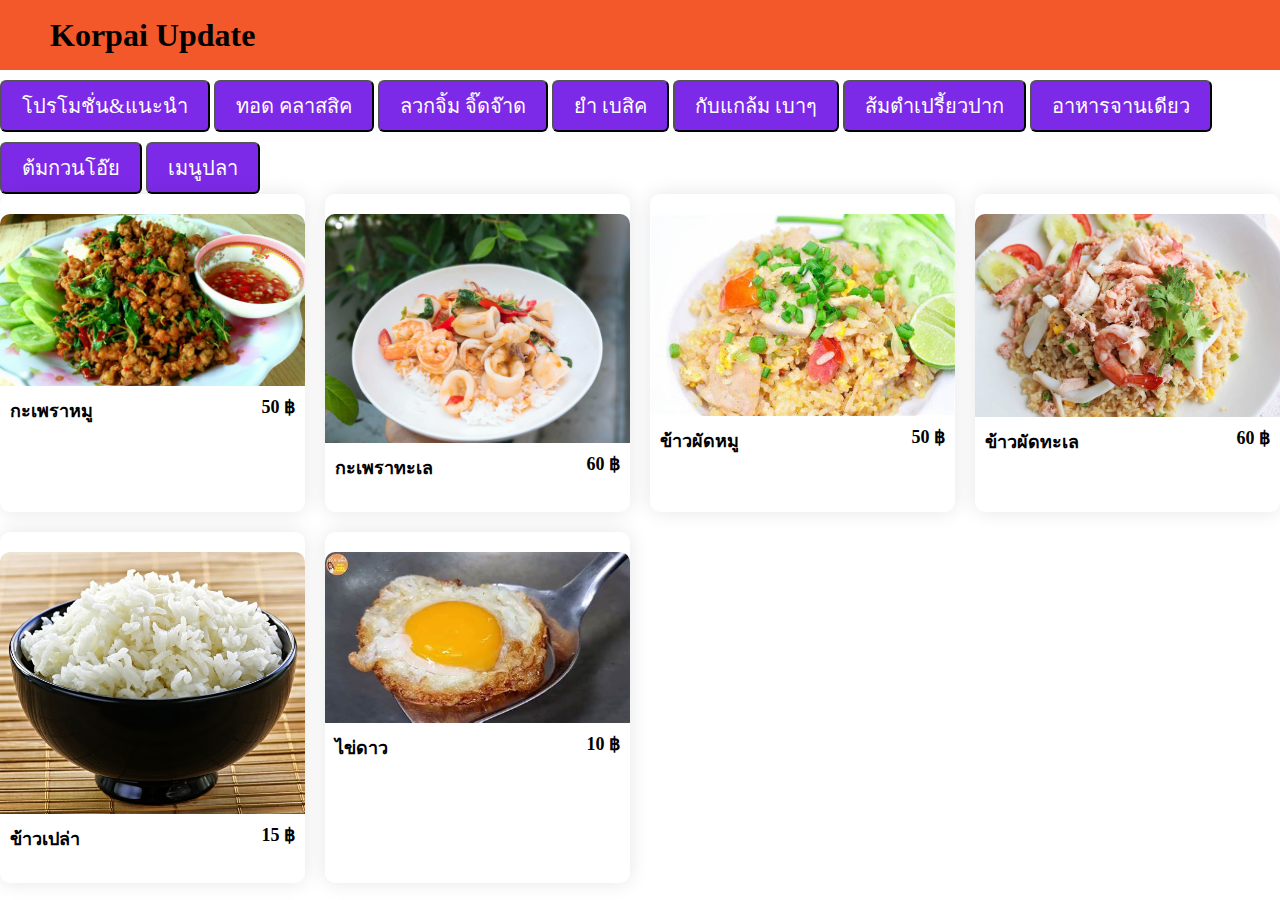
<file: จานเดียว.html>
<html lang="en">
<head>
    <meta charset="UTF-8">
    <meta http-equiv="X-UA-Compatible" content="IE=edge">
    <meta name="viewport" content="width=device-width, initial-scale=1.0">
    <title>Korpai Update menu</title>
    <link rel="stylesheet" href="static/style.css">
</head>
<body>

    <header>
        <div class="header-left">
            <h1>Korpai Update </h1>
        </div>
    </header>
    <div class = "container">
        <a href="index.html">
            <button>โปรโมชั่น&แนะนำ</button>
        </a>
        <a href="ทอด.html">
            <button>ทอด คลาสสิค</button>
        </a>
        <a href="ลวก.html">
            <button>ลวกจิ้ม จิ๊ดจ๊าด</button>
        </a>
        <a href="ยำ.html">
            <button>ยำ เบสิค</button>
        </a>
        <a href="กับแกล้ม.html">
            <button>กับแกล้ม เบาๆ</button>
        </a>
        <a href="ส้มตำ.html">
            <button>ส้มตำเปรี้ยวปาก</button>
        </a>
        <a href="จานเดียว.html">
            <button>อาหารจานเดียว</button>
        </a>
        <a href="ต้ม.html">
            <button>ต้มกวนโอ๊ย</button>
        </a>
        <a href="ปลา.html">
            <button>เมนูปลา</button>
        </a>
    </div>


    <div class="menu">
        <div class="food-items">
            <img src="images/dish/กะเพราหมู.jpg" alt="Image Description" class="background-image">
          <div class="details">
              <div class="details-sub">
                  <h5>กะเพราหมู</h5>
                  <h5 class="price"> 50 ฿ </h5>
              </div>
          </div>
        </div>

        <div class="food-items">
            <img src="images/dish/กะเพราทะเล.jpg" alt="Image Description" class="background-image">
          <div class="details">
              <div class="details-sub">
                  <h5>กะเพราทะเล</h5>
                  <h5 class="price"> 60 ฿ </h5>
              </div>
          </div>
        </div>

        <div class="food-items">
            <img src="images/dish/ข้าวผัดหมู.jpg" alt="Image Description" class="background-image">
          <div class="details">
              <div class="details-sub">
                  <h5>ข้าวผัดหมู</h5>
                  <h5 class="price"> 50 ฿ </h5>
              </div>
          </div>
        </div>

        <div class="food-items">
            <img src="images/dish/ข้าวผัดทะเล.jpg" alt="Image Description" class="background-image">
          <div class="details">
              <div class="details-sub">
                  <h5>ข้าวผัดทะเล</h5>
                  <h5 class="price"> 60 ฿ </h5>
              </div>
          </div>
        </div>

        <div class="food-items">
            <img src="images/dish/ข้าวเปล่า.jpg" alt="Image Description" class="background-image">
          <div class="details">
              <div class="details-sub">
                  <h5>ข้าวเปล่า</h5>
                  <h5 class="price"> 15 ฿ </h5>
              </div>
          </div>
        </div>

        <div class="food-items">
            <img src="images/dish/ไข่ดาว.jpg" alt="Image Description" class="background-image">
          <div class="details">
              <div class="details-sub">
                  <h5>ไข่ดาว</h5>
                  <h5 class="price"> 10 ฿ </h5>
              </div>
          </div>
        </div>
    </div>

    <script>
        hamburger = document.querySelector(".hamburger");
        nav = document.querySelector("nav");
        hamburger.onclick = function() {
            nav.classList.toggle("active");
        }
    </script>
</body>
</html>
</file>
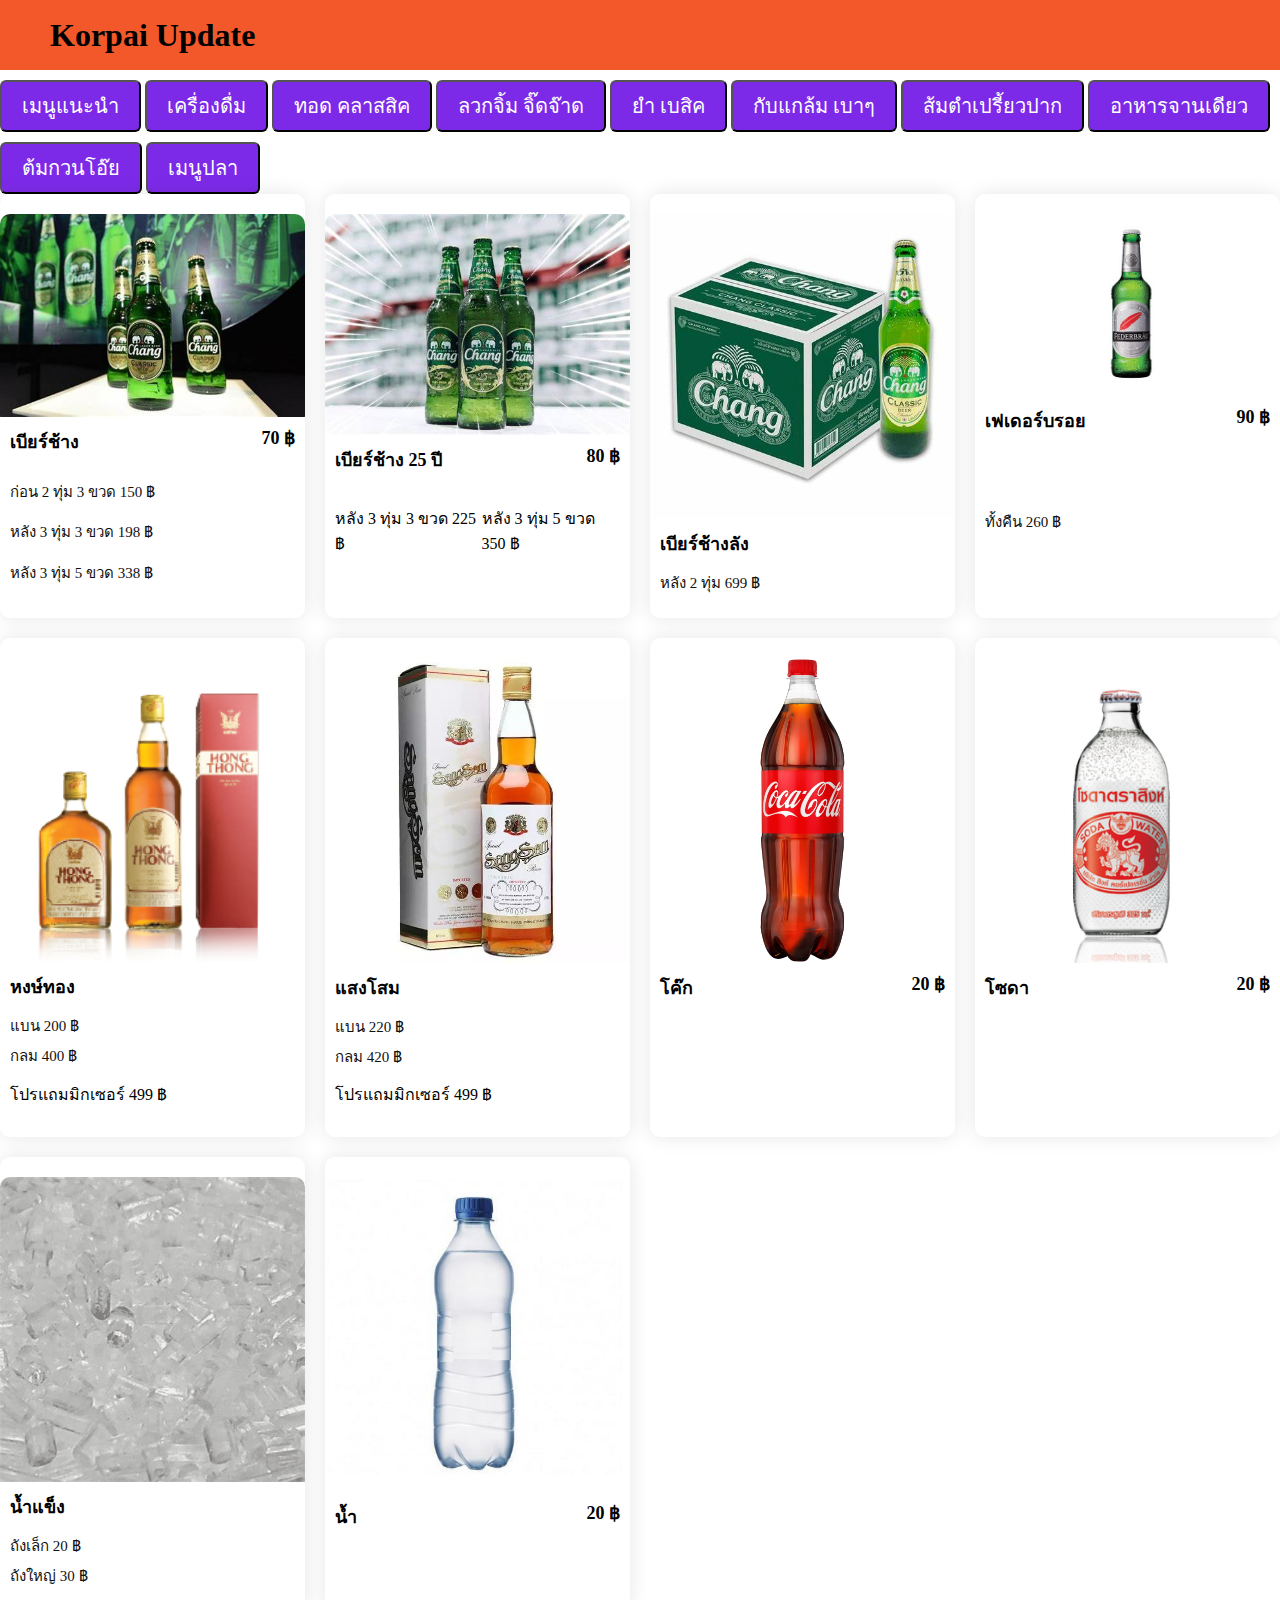
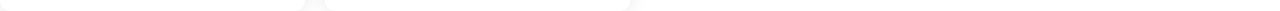
<file: ดื่ม.html>
<html lang="en">
<head>
    <meta charset="UTF-8">
    <meta http-equiv="X-UA-Compatible" content="IE=edge">
    <meta name="viewport" content="width=device-width, initial-scale=1.0">
    <title>Korpai Update menu</title>
    <link rel="stylesheet" href="static/style.css">
</head>
<body>
    <header>
        <div class="header-left">
            <h1>Korpai Update </h1>
        </div>
    </header>
    
    <div class = "container">
        <a href="index.html">
            <button>เมนูแนะนำ</button>
        </a>
        <a href="ดื่ม.html">
            <button>เครื่องดื่ม</button>
        </a>
        <a href="ทอด.html">
            <button>ทอด คลาสสิค</button>
        </a>
        <a href="ลวก.html">
            <button>ลวกจิ้ม จิ๊ดจ๊าด</button>
        </a>
        <a href="ยำ.html">
            <button>ยำ เบสิค</button>
        </a>
        <a href="กับแกล้ม.html">
            <button>กับแกล้ม เบาๆ</button>
        </a>
        <a href="ส้มตำ.html">
            <button>ส้มตำเปรี้ยวปาก</button>
        </a>
        <a href="จานเดียว.html">
            <button>อาหารจานเดียว</button>
        </a>
        <a href="ต้ม.html">
            <button>ต้มกวนโอ๊ย</button>
        </a>
        <a href="ปลา.html">
            <button>เมนูปลา</button>
        </a>
    </div>

    <div class="menu">
        <div class="food-items">
            <img src="images/drink/Beer.jpg" alt="Image Description" class="background-image">
            <div class="details">
                <div class="details-sub">
                    <h5>เบียร์ช้าง</h5>
                    <h5 class="price"> 70 ฿ </h5>
                </div>
                <p>ก่อน 2 ทุ่ม 3 ขวด 150 ฿</p>
                <p>หลัง 3 ทุ่ม 3 ขวด 198 ฿</p>
                <p>หลัง 3 ทุ่ม 5 ขวด 338 ฿</p>
            </div>
        </div>

        <div class="food-items">
            <img src="images/drink/Beer25Years.jpg" alt="Image Description" class="background-image">
            <div class="details">
              <div class="details-sub">
                  <h5>เบียร์ช้าง 25 ปี</h5>
                  <h5 class="price"> 80 ฿ </h5>
                  <p>หลัง 3 ทุ่ม 3 ขวด 225 ฿</p>
                  <p>หลัง 3 ทุ่ม 5 ขวด 350 ฿</p>
              </div>
          </div>
        </div>

        <div class="food-items">
            <img src="images/drink/ChangLang.jpg" alt="Image Description" class="background-image">
            <div class="details">
              <div class="details-sub">
                  <h5>เบียร์ช้างลัง</h5>
              </div>
              <p>หลัง 2 ทุ่ม  699 ฿</p>
          </div>
        </div>
        

        <div class="food-items">
            <img src="images/drink/Feederbrau.jpg" alt="Image Description" class="background-image">
            <div class="details">
              <div class="details-sub">
                  <h5>เฟเดอร์บรอย</h5>
                  <h5 class="price"> 90 ฿ </h5>
              </div>
              <p>ทั้งคืน  260 ฿</p>
          </div>
        </div>

        <div class="food-items">
            <img src="images/drink/HongThong.jpg" alt="Image Description" class="background-image">
          <div class="details">
              <div class="details-sub">
                  <h5>หงษ์ทอง</h5>
              </div>
              <p>แบน 200 ฿</p>
              <p>กลม  400 ฿</p>
              <div>
                <p class="promotion">โปรแถมมิกเซอร์ 499 ฿</p>
            </div>
          </div>
        </div>

     
        <div class="food-items">
            <img src="images/drink/SangSom.jpg" alt="Image Description" class="background-image">
        <div class="details">
            <div class="details-sub">
                <h5>แสงโสม</h5>
            </div>
            <p>แบน 220 ฿</p>
            <p>กลม  420 ฿</p>
                <div>
                    <p class="promotion">โปรแถมมิกเซอร์ 499 ฿</p>
                </div>
        </div>
        </div>

        <div class="food-items">
            <img src="images/drink/cola.jpg" alt="Image Description" class="background-image">
        <div class="details">
            <div class="details-sub">
                <h5>โค๊ก</h5>
                <h5 class="price"> 20 ฿ </h5>
            </div>
        </div>
    </div>

        <div class="food-items">
            <img src="images/drink/Soda.jpg" alt="Image Description" class="background-image">
        <div class="details">
            <div class="details-sub">
                <h5>โซดา</h5>
                <h5 class="price"> 20 ฿ </h5>
            </div>
        </div>
    </div>

        <div class="food-items">
            <img src="images/drink/Ice.jpg" alt="Image Description" class="background-image">
        <div class="details">
            <div class="details-sub">
                <h5>นํ้าแข็ง</h5>
            </div>
            <p>ถังเล็ก 20 ฿</p>
            <p>ถังใหญ่ 30 ฿</p>
        </div>
    </div>

    <div class="food-items">
        <img src="images/drink/Water.jpg" alt="Image Description" class="background-image">
    <div class="details">
        <div class="details-sub">
            <h5>นํ้า</h5>
            <h5 class="price"> 20 ฿ </h5>
        </div>
    </div>
</div>


</div>

    <script>
        hamburger = document.querySelector(".hamburger");
        nav = document.querySelector("nav");
        hamburger.onclick = function() {
            nav.classList.toggle("active");
        }
    </script>
</body>
</html>
</file>
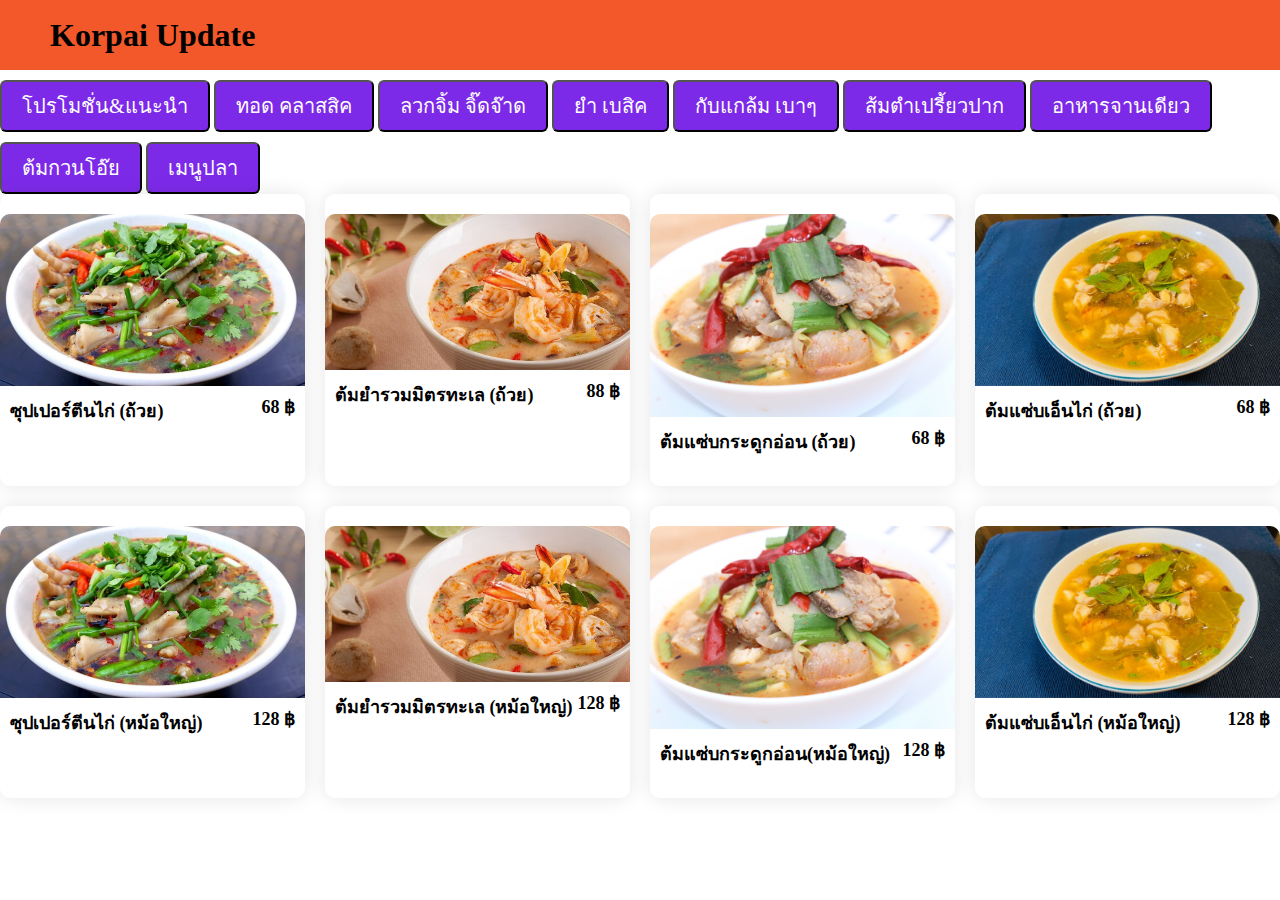
<file: ต้ม.html>
<html lang="en">
<head>
    <meta charset="UTF-8">
    <meta http-equiv="X-UA-Compatible" content="IE=edge">
    <meta name="viewport" content="width=device-width, initial-scale=1.0">
    <title>Korpai Update menu</title>
    <link rel="stylesheet" href="static/style.css">
</head>
<body>

    <header>
        <div class="header-left">
            <h1>Korpai Update </h1>
        </div>
    </header>
    
    <div class = "container">
        <a href="index.html">
            <button>โปรโมชั่น&แนะนำ</button>
        </a>
        <a href="ทอด.html">
            <button>ทอด คลาสสิค</button>
        </a>
        <a href="ลวก.html">
            <button>ลวกจิ้ม จิ๊ดจ๊าด</button>
        </a>
        <a href="ยำ.html">
            <button>ยำ เบสิค</button>
        </a>
        <a href="กับแกล้ม.html">
            <button>กับแกล้ม เบาๆ</button>
        </a>
        <a href="ส้มตำ.html">
            <button>ส้มตำเปรี้ยวปาก</button>
        </a>
        <a href="จานเดียว.html">
            <button>อาหารจานเดียว</button>
        </a>
        <a href="ต้ม.html">
            <button>ต้มกวนโอ๊ย</button>
        </a>
        <a href="ปลา.html">
            <button>เมนูปลา</button>
        </a>
    </div>


    <div class="menu">
        <div class="food-items">
            <img src="images/ต้ม_ปลา/ซุปเปอร์ตีนไก่.jpg" alt="Image Description" class="background-image">
          <div class="details">
              <div class="details-sub">
                  <h5>ซุปเปอร์ตีนไก่ (ถ้วย) </h5>
                  <h5 class="price"> 68 ฿ </h5>
              </div>
          </div>
        </div>

        <div class="food-items">
            <img src="images/ต้ม_ปลา/ต้มยำรวมมิตรทะเล.jpg" alt="Image Description" class="background-image">
          <div class="details">
              <div class="details-sub">
                  <h5>ต้มยำรวมมิตรทะเล (ถ้วย) </h5>
                  <h5 class="price"> 88 ฿ </h5>
              </div>
          </div>
        </div>

        <div class="food-items">
            <img src="images/ต้ม_ปลา/ต้มแซ่บกระดูกอ่อน.jpg" alt="Image Description" class="background-image">
          <div class="details">
              <div class="details-sub">
                  <h5>ต้มแซ่บกระดูกอ่อน (ถ้วย)</h5>
                  <h5 class="price"> 68 ฿ </h5>
              </div>
          </div>
        </div>

        <div class="food-items">
            <img src="images/ต้ม_ปลา/ต้มแซ่บเอ็นไก่.jpg" alt="Image Description" class="background-image">
          <div class="details">
              <div class="details-sub">
                  <h5>ต้มแซ่บเอ็นไก่ (ถ้วย) </h5>
                  <h5 class="price"> 68 ฿ </h5>
              </div>
          </div>
        </div>

        <div class="food-items">
            <img src="images/ต้ม_ปลา/ซุปเปอร์ตีนไก่.jpg" alt="Image Description" class="background-image">
          <div class="details">
              <div class="details-sub">
                  <h5>ซุปเปอร์ตีนไก่ (หม้อใหญ่) </h5>
                  <h5 class="price"> 128 ฿ </h5>
              </div>
          </div>
        </div>

        <div class="food-items">
            <img src="images/ต้ม_ปลา/ต้มยำรวมมิตรทะเล.jpg" alt="Image Description" class="background-image">
          <div class="details">
              <div class="details-sub">
                  <h5>ต้มยำรวมมิตรทะเล (หม้อใหญ่) </h5>
                  <h5 class="price"> 128 ฿ </h5>
              </div>
          </div>
        </div>

        <div class="food-items">
            <img src="images/ต้ม_ปลา/ต้มแซ่บกระดูกอ่อน.jpg" alt="Image Description" class="background-image">
          <div class="details">
              <div class="details-sub">
                  <h5>ต้มแซ่บกระดูกอ่อน(หม้อใหญ่)  </h5>
                  <h5 class="price"> 128 ฿ </h5>
              </div>
          </div>
        </div>

        <div class="food-items">
            <img src="images/ต้ม_ปลา/ต้มแซ่บเอ็นไก่.jpg" alt="Image Description" class="background-image">
          <div class="details">
              <div class="details-sub">
                  <h5>ต้มแซ่บเอ็นไก่ (หม้อใหญ่) </h5>
                  <h5 class="price"> 128 ฿ </h5>
              </div>
          </div>
        </div>

    <script>
        hamburger = document.querySelector(".hamburger");
        nav = document.querySelector("nav");
        hamburger.onclick = function() {
            nav.classList.toggle("active");
        }
    </script>
</body>
</html>
</file>
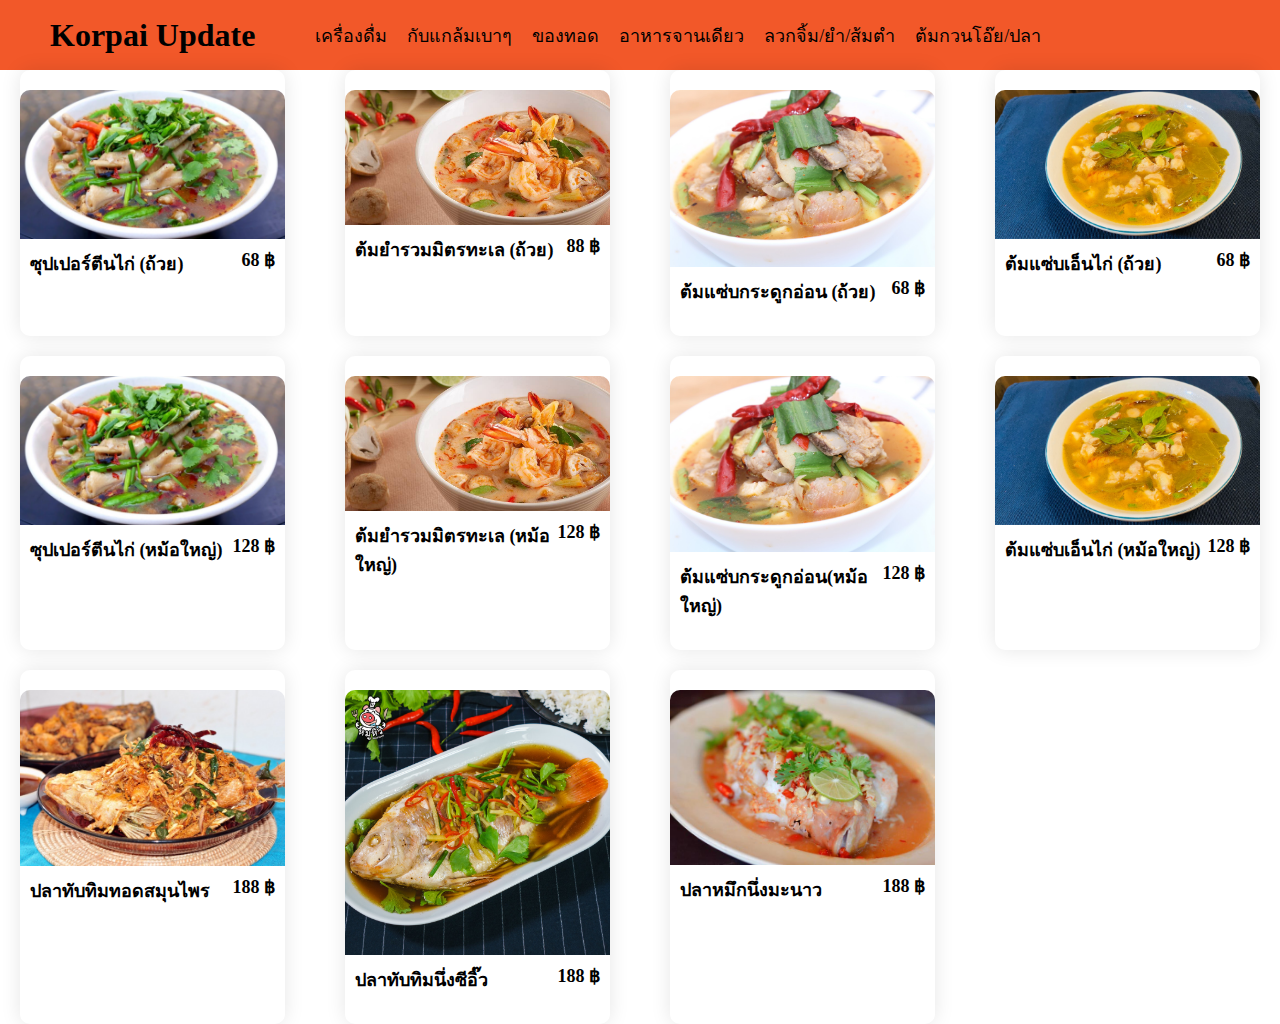
<file: ต้ม_ปลา.html>
<!DOCTYPE html>
<html lang="en">
<head>
    <meta charset="UTF-8">
    <meta http-equiv="X-UA-Compatible" content="IE=edge">
    <meta name="viewport" content="width=device-width, initial-scale=1.0">
    <title>Korpai Update menu</title>
    <link rel="stylesheet" href="style.css">
</head>
<body>
    <header>
        <div class="header-left">
            <h1>Korpai Update </h1>
              <nav>
                  <ul>
                      <li>
                          <a href="index.html">เครื่องดื่ม</a>
                      </li>
                      <li>
                          <a href="กับแกล้ม.html">กับแกล้มเบาๆ</a>
                      </li>
                      <li>
                          <a href="fried_food.html">ของทอด</a>
                      </li>
                      <li>
                          <a href="dish_food.html">อาหารจานเดียว</a>
                      </li>
                      <li>
                          <a href="yum_food.html">ลวกจิ้ม/ยำ/ส้มตำ</a>
                      </li>
                      <li>
                          <a href="ต้ม_ปลา.html">ต้มกวนโอ๊ย/ปลา</a>
                      </li>
  
                  </ul>
              </nav>
          </div>
        <div class="header-right">
            <div class="hamburger">
                <div></div>
                <div></div>
                <div></div>
            </div>
        </div>
    </header>

    <div class="menu">
        <div class="food-items">
            <img src="images/ต้ม_ปลา/ซุปเปอร์ตีนไก่.jpg" alt="Image Description" class="background-image">
          <div class="details">
              <div class="details-sub">
                  <h5>ซุปเปอร์ตีนไก่ (ถ้วย) </h5>
                  <h5 class="price"> 68 ฿ </h5>
              </div>
          </div>
        </div>

        <div class="food-items">
            <img src="images/ต้ม_ปลา/ต้มยำรวมมิตรทะเล.jpg" alt="Image Description" class="background-image">
          <div class="details">
              <div class="details-sub">
                  <h5>ต้มยำรวมมิตรทะเล (ถ้วย) </h5>
                  <h5 class="price"> 88 ฿ </h5>
              </div>
          </div>
        </div>

        <div class="food-items">
            <img src="images/ต้ม_ปลา/ต้มแซ่บกระดูกอ่อน.jpg" alt="Image Description" class="background-image">
          <div class="details">
              <div class="details-sub">
                  <h5>ต้มแซ่บกระดูกอ่อน (ถ้วย)</h5>
                  <h5 class="price"> 68 ฿ </h5>
              </div>
          </div>
        </div>

        <div class="food-items">
            <img src="images/ต้ม_ปลา/ต้มแซ่บเอ็นไก่.jpg" alt="Image Description" class="background-image">
          <div class="details">
              <div class="details-sub">
                  <h5>ต้มแซ่บเอ็นไก่ (ถ้วย) </h5>
                  <h5 class="price"> 68 ฿ </h5>
              </div>
          </div>
        </div>

        <div class="food-items">
            <img src="images/ต้ม_ปลา/ซุปเปอร์ตีนไก่.jpg" alt="Image Description" class="background-image">
          <div class="details">
              <div class="details-sub">
                  <h5>ซุปเปอร์ตีนไก่ (หม้อใหญ่) </h5>
                  <h5 class="price"> 128 ฿ </h5>
              </div>
          </div>
        </div>

        <div class="food-items">
            <img src="images/ต้ม_ปลา/ต้มยำรวมมิตรทะเล.jpg" alt="Image Description" class="background-image">
          <div class="details">
              <div class="details-sub">
                  <h5>ต้มยำรวมมิตรทะเล (หม้อใหญ่) </h5>
                  <h5 class="price"> 128 ฿ </h5>
              </div>
          </div>
        </div>

        <div class="food-items">
            <img src="images/ต้ม_ปลา/ต้มแซ่บกระดูกอ่อน.jpg" alt="Image Description" class="background-image">
          <div class="details">
              <div class="details-sub">
                  <h5>ต้มแซ่บกระดูกอ่อน(หม้อใหญ่)  </h5>
                  <h5 class="price"> 128 ฿ </h5>
              </div>
          </div>
        </div>

        <div class="food-items">
            <img src="images/ต้ม_ปลา/ต้มแซ่บเอ็นไก่.jpg" alt="Image Description" class="background-image">
          <div class="details">
              <div class="details-sub">
                  <h5>ต้มแซ่บเอ็นไก่ (หม้อใหญ่) </h5>
                  <h5 class="price"> 128 ฿ </h5>
              </div>
          </div>
        </div>

        <div class="food-items">
            <img src="images/ต้ม_ปลา/ปลาทับทิมทอดสมุนไพร.jpg" alt="Image Description" class="background-image">
          <div class="details">
              <div class="details-sub">
                  <h5>ปลาทับทิมทอดสมุนไพร</h5>
                  <h5 class="price"> 188 ฿ </h5>
              </div>
          </div>
        </div>

        <div class="food-items">
            <img src="images/ต้ม_ปลา/ปลาทับทิมนึ่งซีอิ๊ว.jpg" alt="Image Description" class="background-image">
          <div class="details">
              <div class="details-sub">
                  <h5>ปลาทับทิมนึ่งซีอิ๊ว</h5>
                  <h5 class="price"> 188 ฿ </h5>
              </div>
          </div>
        </div>

        <div class="food-items">
            <img src="images/ต้ม_ปลา/ปลาทับทิมนึ่งมะนาว.jpg" alt="Image Description" class="background-image">
          <div class="details">
              <div class="details-sub">
                  <h5>ปลาหมึกนึ่งมะนาว</h5>
                  <h5 class="price"> 188 ฿ </h5>
              </div>
          </div>
        </div>

    <script>
        hamburger = document.querySelector(".hamburger");
        nav = document.querySelector("nav");
        hamburger.onclick = function() {
            nav.classList.toggle("active");
        }
    </script>
</body>
</html>
</file>
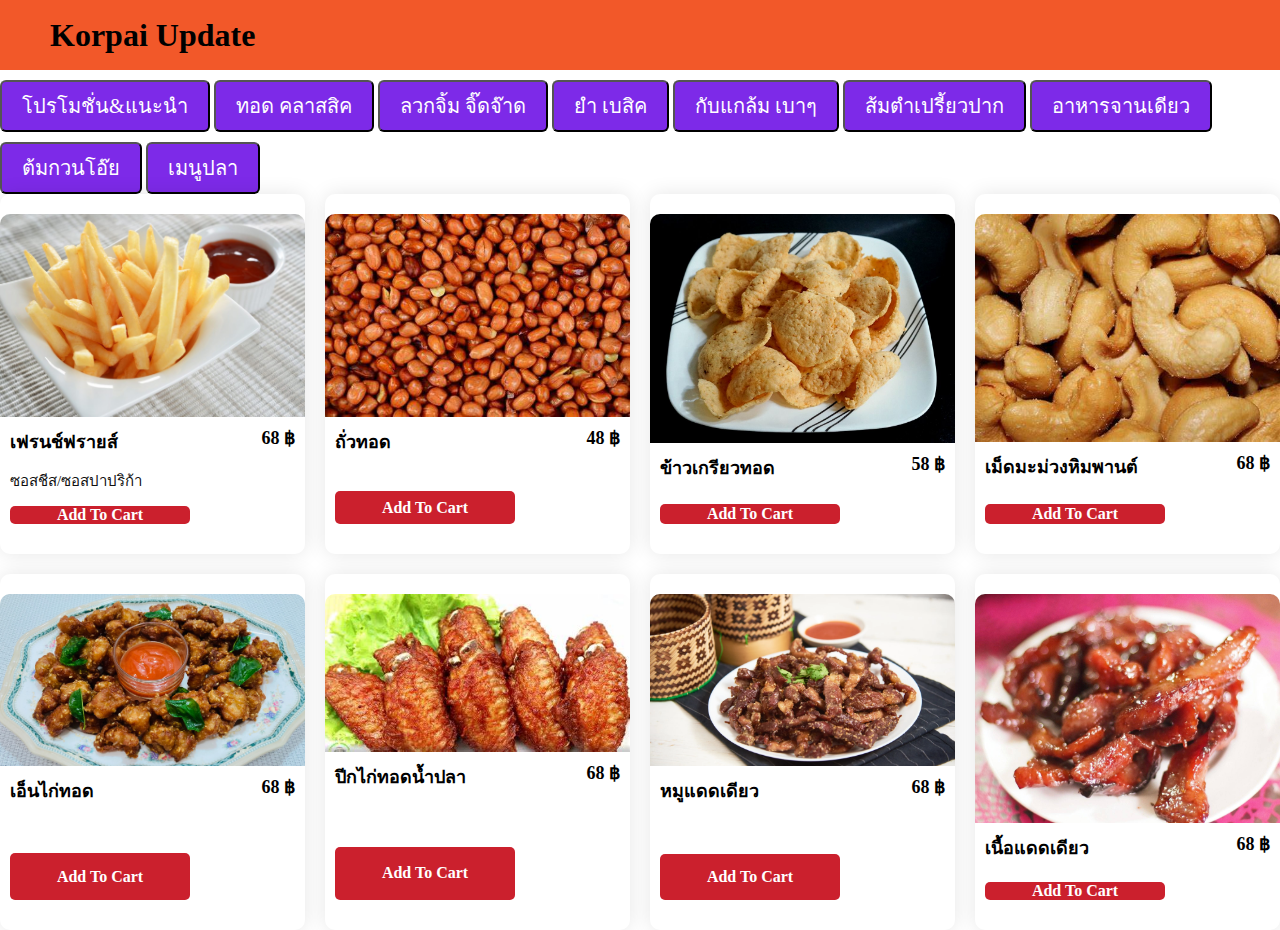
<file: ทอด.html>
<html lang="en">
<head>
    <meta charset="UTF-8">
    <meta http-equiv="X-UA-Compatible" content="IE=edge">
    <meta name="viewport" content="width=device-width, initial-scale=1.0">
    <title>Korpai Update menu</title>
    <link rel="stylesheet" href="static/style.css">
</head>
<body>

    <header>
        <div class="header-left">
            <h1>Korpai Update </h1>
        </div>
    </header>
    
    <div class = "container">
        <a href="index.html">
            <button>โปรโมชั่น&แนะนำ</button>
        </a>
        <a href="ทอด.html">
            <button>ทอด คลาสสิค</button>
        </a>
        <a href="ลวก.html">
            <button>ลวกจิ้ม จิ๊ดจ๊าด</button>
        </a>
        <a href="ยำ.html">
            <button>ยำ เบสิค</button>
        </a>
        <a href="กับแกล้ม.html">
            <button>กับแกล้ม เบาๆ</button>
        </a>
        <a href="ส้มตำ.html">
            <button>ส้มตำเปรี้ยวปาก</button>
        </a>
        <a href="จานเดียว.html">
            <button>อาหารจานเดียว</button>
        </a>
        <a href="ต้ม.html">
            <button>ต้มกวนโอ๊ย</button>
        </a>
        <a href="ปลา.html">
            <button>เมนูปลา</button>
        </a>
    </div>



    <div class="menu">
        <div class="food-items">
            <img src="images/fried_food/FrenchFries.jpg" alt="Image Description" class="background-image">
          <div class="details">
              <div class="details-sub">
                  <h5>เฟรนช์ฟรายส์</h5>
                  <h5 class="price"> 68 ฿</h5>
              </div>
              <p>ซอสชีส/ซอสปาปริก้า </p>
              <button>Add To Cart</button>
          </div>
        </div>

        <div class="food-items">
            <img src="images/fried_food/FriedBeans.jpg" alt="Image Description" class="background-image">
          <div class="details">
              <div class="details-sub">
                  <h5>ถั่วทอด</h5>
                  <h5 class="price"> 48 ฿ </h5>
              </div>
              <button>Add To Cart</button>
          </div>
        </div>

        <div class="food-items">
            <img src="images/fried_food/FriedRiceCrackers.jpg" alt="Image Description" class="background-image">
          <div class="details">
              <div class="details-sub">
                  <h5>ข้าวเกรียวทอด</h5>
                  <h5 class="price"> 58 ฿ </h5>
              </div>
              <button>Add To Cart</button>
          </div>
        </div>

        <div class="food-items">
            <img src="images/fried_food/Cashew.jpg" alt="Image Description" class="background-image">
          <div class="details">
              <div class="details-sub">
                  <h5>เม็ดมะม่วงหิมพานต์</h5>
                  <h5 class="price"> 68 ฿ </h5>
              </div>
              <button>Add To Cart</button>
          </div>
        </div>

        <div class="food-items">
            <img src="images/fried_food/FriedChickenTendon.jpg" alt="Image Description" class="background-image">
          <div class="details">
              <div class="details-sub">
                  <h5>เอ็นไก่ทอด</h5>
                  <h5 class="price"> 68 ฿ </h5>
              </div>
              <button>Add To Cart</button>
          </div>
        </div>

        <div class="food-items">
            <img src="images/fried_food/FriedChickenWings.jpg" alt="Image Description" class="background-image">
          <div class="details">
              <div class="details-sub">
                  <h5>ปีกไก่ทอดนํ้าปลา</h5>
                  <h5 class="price"> 68 ฿ </h5>
              </div>
              <button>Add To Cart</button>
          </div>
        </div>

        <div class="food-items">
            <img src="images/fried_food/SunDriedPork.webp" alt="Image Description" class="background-image">
          <div class="details">
              <div class="details-sub">
                  <h5>หมูแดดเดียว</h5>
                  <h5 class="price"> 68 ฿</h5>
              </div>
              <button>Add To Cart</button>
          </div>
        </div>

        <div class="food-items">
            <img src="images/fried_food/SunDriedBeef.jpg" alt="Image Description" class="background-image">
          <div class="details">
              <div class="details-sub">
                  <h5>เนื้อแดดเดียว</h5>
                  <h5 class="price"> 68 ฿ </h5>
              </div>
              <button>Add To Cart</button>
          </div>
        </div>
    </div>

    <script>
        hamburger = document.querySelector(".hamburger");
        nav = document.querySelector("nav");
        hamburger.onclick = function() {
            nav.classList.toggle("active");
        }
    </script>
</body>
</html>
</file>
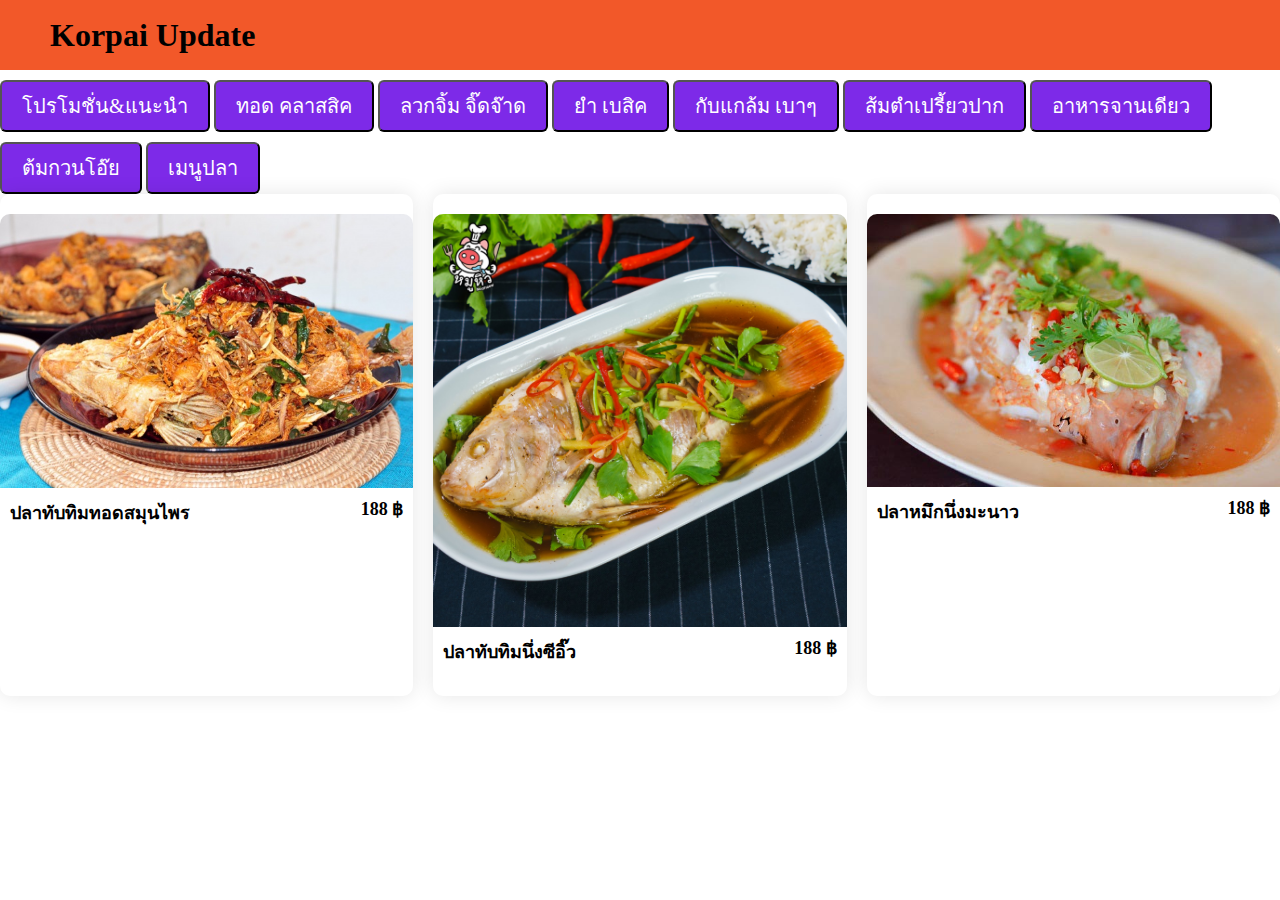
<file: ปลา.html>
<html lang="en">
<head>
    <meta charset="UTF-8">
    <meta http-equiv="X-UA-Compatible" content="IE=edge">
    <meta name="viewport" content="width=device-width, initial-scale=1.0">
    <title>Korpai Update menu</title>
    <link rel="stylesheet" href="static/style.css">
</head>
<body>
    <header>
        <div class="header-left">
            <h1>Korpai Update </h1>
        </div>
    </header>
    
    <div class = "container">
        <a href="index.html">
            <button>โปรโมชั่น&แนะนำ</button>
        </a>
        <a href="ทอด.html">
            <button>ทอด คลาสสิค</button>
        </a>
        <a href="ลวก.html">
            <button>ลวกจิ้ม จิ๊ดจ๊าด</button>
        </a>
        <a href="ยำ.html">
            <button>ยำ เบสิค</button>
        </a>
        <a href="กับแกล้ม.html">
            <button>กับแกล้ม เบาๆ</button>
        </a>
        <a href="ส้มตำ.html">
            <button>ส้มตำเปรี้ยวปาก</button>
        </a>
        <a href="จานเดียว.html">
            <button>อาหารจานเดียว</button>
        </a>
        <a href="ต้ม.html">
            <button>ต้มกวนโอ๊ย</button>
        </a>
        <a href="ปลา.html">
            <button>เมนูปลา</button>
        </a>
    </div>


    <div class="menu">
        <div class="food-items">
            <img src="images/ต้ม_ปลา/ปลาทับทิมทอดสมุนไพร.jpg" alt="Image Description" class="background-image">
          <div class="details">
              <div class="details-sub">
                  <h5>ปลาทับทิมทอดสมุนไพร</h5>
                  <h5 class="price"> 188 ฿ </h5>
              </div>
          </div>
        </div>

        <div class="food-items">
            <img src="images/ต้ม_ปลา/ปลาทับทิมนึ่งซีอิ๊ว.jpg" alt="Image Description" class="background-image">
          <div class="details">
              <div class="details-sub">
                  <h5>ปลาทับทิมนึ่งซีอิ๊ว</h5>
                  <h5 class="price"> 188 ฿ </h5>
              </div>
          </div>
        </div>

        <div class="food-items">
            <img src="images/ต้ม_ปลา/ปลาทับทิมนึ่งมะนาว.jpg" alt="Image Description" class="background-image">
          <div class="details">
              <div class="details-sub">
                  <h5>ปลาหมึกนึ่งมะนาว</h5>
                  <h5 class="price"> 188 ฿ </h5>
              </div>
          </div>
        </div>

    <script>
        hamburger = document.querySelector(".hamburger");
        nav = document.querySelector("nav");
        hamburger.onclick = function() {
            nav.classList.toggle("active");
        }
    </script>
</body>
</html>
</file>
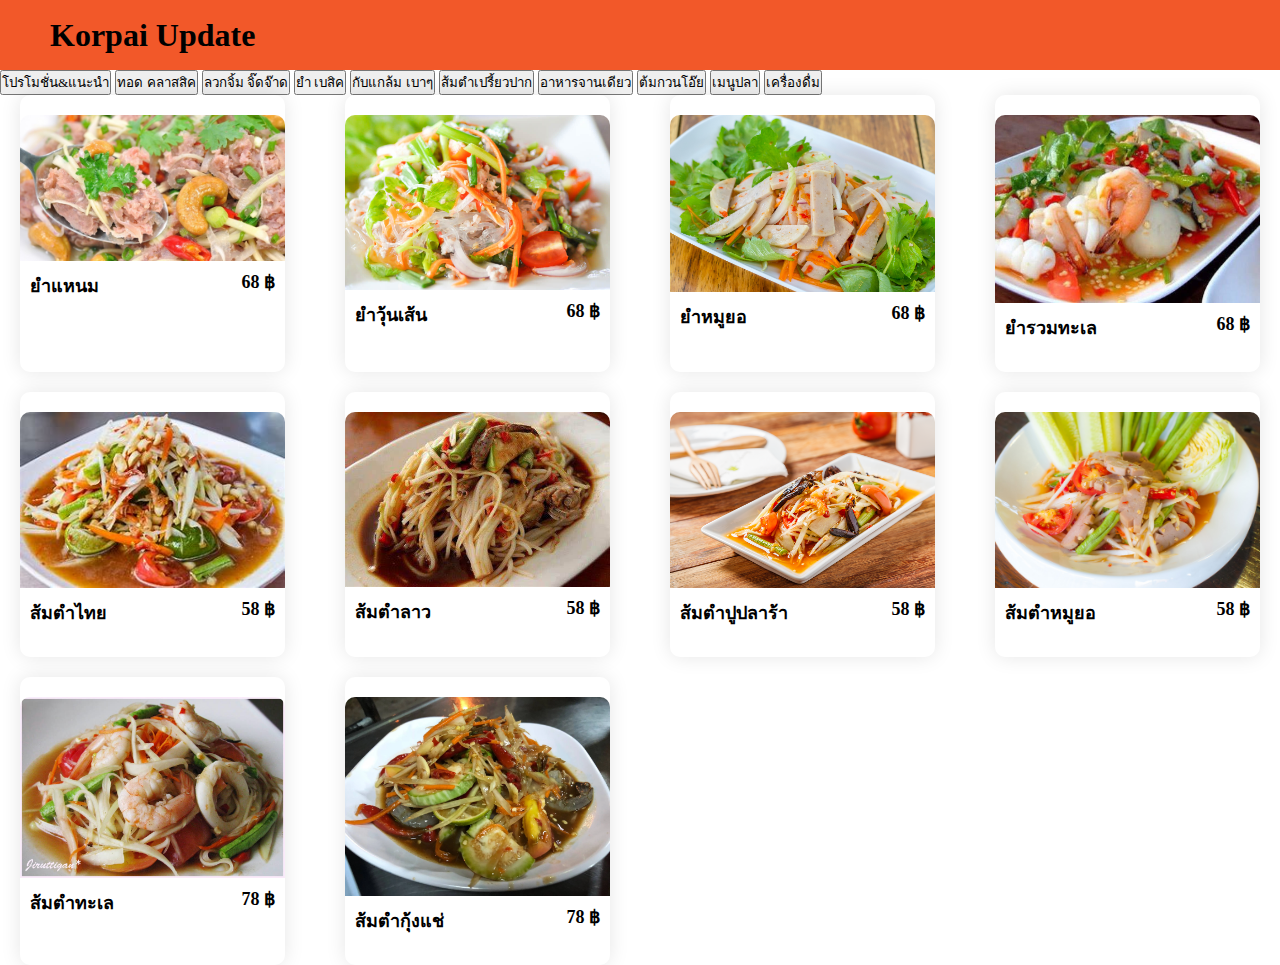
<file: ยำ.html>
<!DOCTYPE html>
<html lang="en">
<head>
    <meta charset="UTF-8">
    <meta http-equiv="X-UA-Compatible" content="IE=edge">
    <meta name="viewport" content="width=device-width, initial-scale=1.0">
    <title>Korpai Update menu</title>
    <link rel="stylesheet" href="style.css">
</head>
<body>
    <header>
        <div class="header-left">
            <h1>Korpai Update </h1>        
        </div>
    </header>

    <div class = "container">
        <a href="โปร.html">
            <button>โปรโมชั่น&แนะนำ</button>
        </a>
        <a href="index.html">
            <button>ทอด คลาสสิค</button>
        </a>
        <a href="ลวก.html">
            <button>ลวกจิ้ม จิ๊ดจ๊าด</button>
        </a>
        <a href="ยำ.html">
            <button>ยำ เบสิค</button>
        </a>
        <a href="กับแกล้ม.html">
            <button>กับแกล้ม เบาๆ</button>
        </a>
        <a href="ส้มตำ.html">
            <button>ส้มตำเปรี้ยวปาก</button>
        </a>
        <a href="จานเดียว.html">
            <button>อาหารจานเดียว</button>
        </a>
        <a href="ต้ม.html">
            <button>ต้มกวนโอ๊ย</button>
        </a>
        <a href="ปลา.html">
            <button>เมนูปลา</button>
        </a>
        <a href="เครื่องดื่ม.html">
            <button>เครื่องดื่ม</button>
        </a>
    </div>



    <div class="menu">
        <div class="food-items">
            <img src="images/yum/แหนม.jpg" alt="Image Description" class="background-image">
          <div class="details">
              <div class="details-sub">
                  <h5>ยำแหนม</h5>
                  <h5 class="price"> 68 ฿ </h5>
              </div>
          </div>
        </div> 

        <div class="food-items">
            <img src="images/yum/ยำวุ้นเส้น.jpg" alt="Image Description" class="background-image">
          <div class="details">
              <div class="details-sub">
                  <h5>ยำวุ้นเส้น</h5>
                  <h5 class="price"> 68 ฿ </h5>
              </div>
          </div>
        </div> 

        <div class="food-items">
            <img src="images/yum/หมูยอ.jpg" alt="Image Description" class="background-image">
          <div class="details">
              <div class="details-sub">
                  <h5>ยำหมูยอ</h5>
                  <h5 class="price"> 68 ฿ </h5>
              </div>
          </div>
        </div> 

        <div class="food-items">
            <img src="images/yum/ยำรวมทะเล.jpg" alt="Image Description" class="background-image">
          <div class="details">
              <div class="details-sub">
                  <h5>ยำรวมทะเล</h5>
                  <h5 class="price"> 68 ฿ </h5>
              </div>
          </div>
        </div> 

        <div class="food-items">
            <img src="images/yum/ส้มตำไทย.jpg" alt="Image Description" class="background-image">
          <div class="details">
              <div class="details-sub">
                  <h5>ส้มตำไทย</h5>
                  <h5 class="price"> 58 ฿ </h5>
              </div>
          </div>
        </div> 

                <div class="food-items">
            <img src="images/yum/ส้มตำลาว.jpg" alt="Image Description" class="background-image">
          <div class="details">
              <div class="details-sub">
                  <h5>ส้มตำลาว</h5>
                  <h5 class="price"> 58 ฿ </h5>
              </div>
          </div>
        </div>

                <div class="food-items">
            <img src="images/yum/ส้มตำปูปลาร้า.png" alt="Image Description" class="background-image">
          <div class="details">
              <div class="details-sub">
                  <h5>ส้มตำปูปลาร้า</h5>
                  <h5 class="price"> 58 ฿ </h5>
              </div>
          </div>
        </div>

                <div class="food-items">
            <img src="images/yum/ส้มตำหมูยอ.jpg" alt="Image Description" class="background-image">
          <div class="details">
              <div class="details-sub">
                  <h5>ส้มตำหมูยอ</h5>
                  <h5 class="price"> 58 ฿ </h5>
              </div>
          </div>
        </div>

                <div class="food-items">
            <img src="images/yum/ส้มตำทะเล.jpg" alt="Image Description" class="background-image">
          <div class="details">
              <div class="details-sub">
                  <h5>ส้มตำทะเล</h5>
                  <h5 class="price"> 78 ฿ </h5>
              </div>
          </div>
        </div>

                <div class="food-items">
            <img src="images/yum/ส้มตำกุ้งแช่.webp" alt="Image Description" class="background-image">
          <div class="details">
              <div class="details-sub">
                  <h5>ส้มตำกุ้งแช่</h5>
                  <h5 class="price"> 78 ฿ </h5>
              </div>
          </div>
        </div>
    </div>
    <script>
        hamburger = document.querySelector(".hamburger");
        nav = document.querySelector("nav");
        hamburger.onclick = function() {
            nav.classList.toggle("active");
        }
    </script>
</body>
</html>
</file>
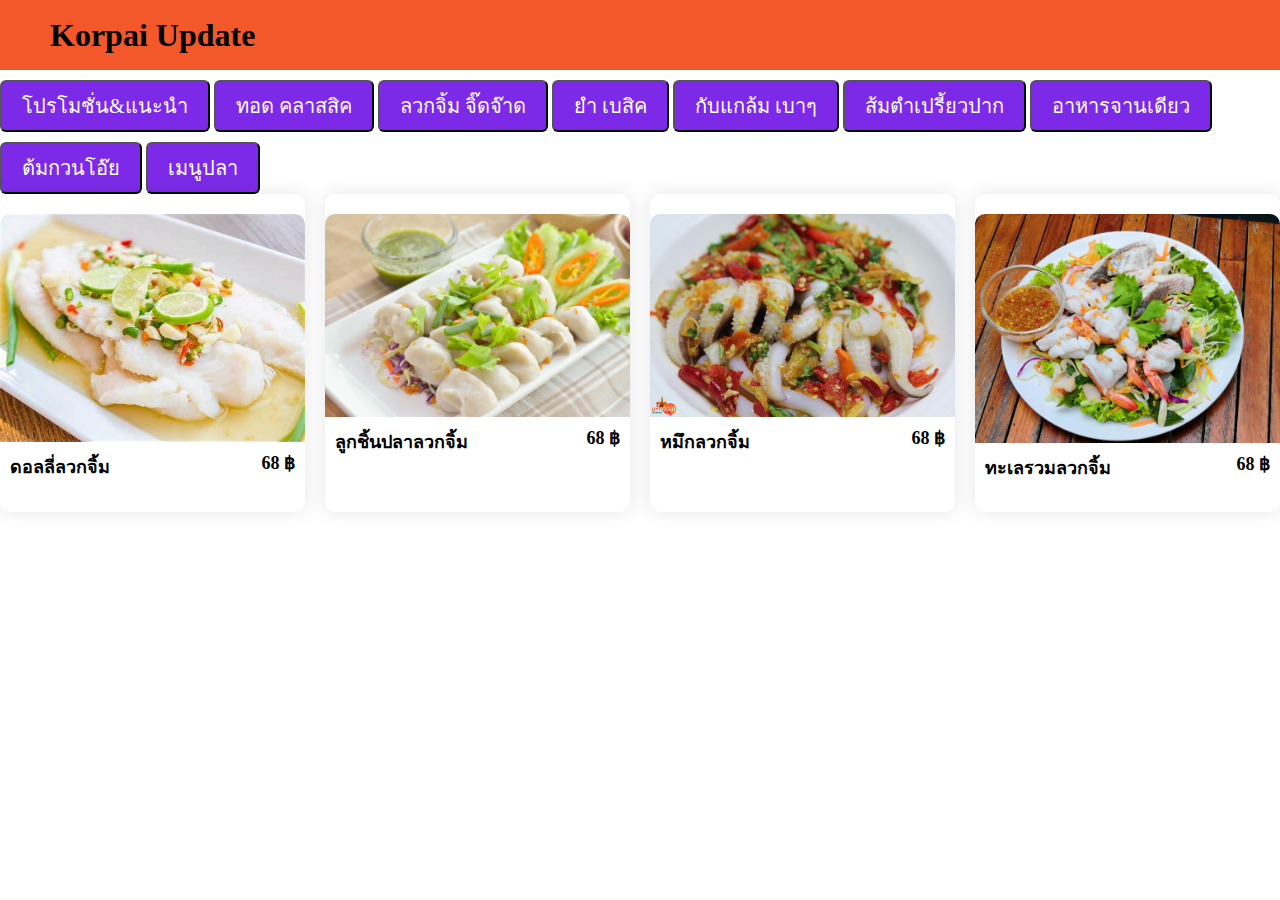
<file: ลวก.html>
<html lang="en">
<head>
    <meta charset="UTF-8">
    <meta http-equiv="X-UA-Compatible" content="IE=edge">
    <meta name="viewport" content="width=device-width, initial-scale=1.0">
    <title>Korpai Update menu</title>
    <link rel="stylesheet" href="static/style.css">
</head>
<body>

    <header>
        <div class="header-left">
            <h1>Korpai Update </h1>
        </div>
    </header>
    
    <div class = "container">
        <a href="index.html">
            <button>โปรโมชั่น&แนะนำ</button>
        </a>
        <a href="ทอด.html">
            <button>ทอด คลาสสิค</button>
        </a>
        <a href="ลวก.html">
            <button>ลวกจิ้ม จิ๊ดจ๊าด</button>
        </a>
        <a href="ยำ.html">
            <button>ยำ เบสิค</button>
        </a>
        <a href="กับแกล้ม.html">
            <button>กับแกล้ม เบาๆ</button>
        </a>
        <a href="ส้มตำ.html">
            <button>ส้มตำเปรี้ยวปาก</button>
        </a>
        <a href="จานเดียว.html">
            <button>อาหารจานเดียว</button>
        </a>
        <a href="ต้ม.html">
            <button>ต้มกวนโอ๊ย</button>
        </a>
        <a href="ปลา.html">
            <button>เมนูปลา</button>
        </a>
    </div>



    <div class="menu">
        <div class="food-items">
            <img src="images/yum/Dolie.jpg" alt="Image Description" class="background-image">
          <div class="details">
              <div class="details-sub">
                  <h5>ดอลลี่ลวกจิ้ม</h5>
                  <h5 class="price"> 68 ฿ </h5>
              </div>
          </div>
        </div> 

        <div class="food-items">
            <img src="images/yum/fish_ball.jpg" alt="Image Description" class="background-image">
          <div class="details">
              <div class="details-sub">
                  <h5>ลูกชิ้นปลาลวกจิ้ม</h5>
                  <h5 class="price"> 68 ฿ </h5>
              </div>
          </div>
        </div> 

        <div class="food-items">
            <img src="images/yum/Octo.jpg" alt="Image Description" class="background-image">
          <div class="details">
              <div class="details-sub">
                  <h5>หมึกลวกจิ้ม</h5>
                  <h5 class="price"> 68 ฿ </h5>
              </div>
          </div>
        </div> 

        <div class="food-items">
            <img src="images/yum/See.jpg" alt="Image Description" class="background-image">
          <div class="details">
              <div class="details-sub">
                  <h5>ทะเลรวมลวกจิ้ม</h5>
                  <h5 class="price"> 68 ฿ </h5>
              </div>
          </div>
        </div> 
    </div>
    <script>
        hamburger = document.querySelector(".hamburger");
        nav = document.querySelector("nav");
        hamburger.onclick = function() {
            nav.classList.toggle("active");
        }
    </script>
</body>
</html>
</file>
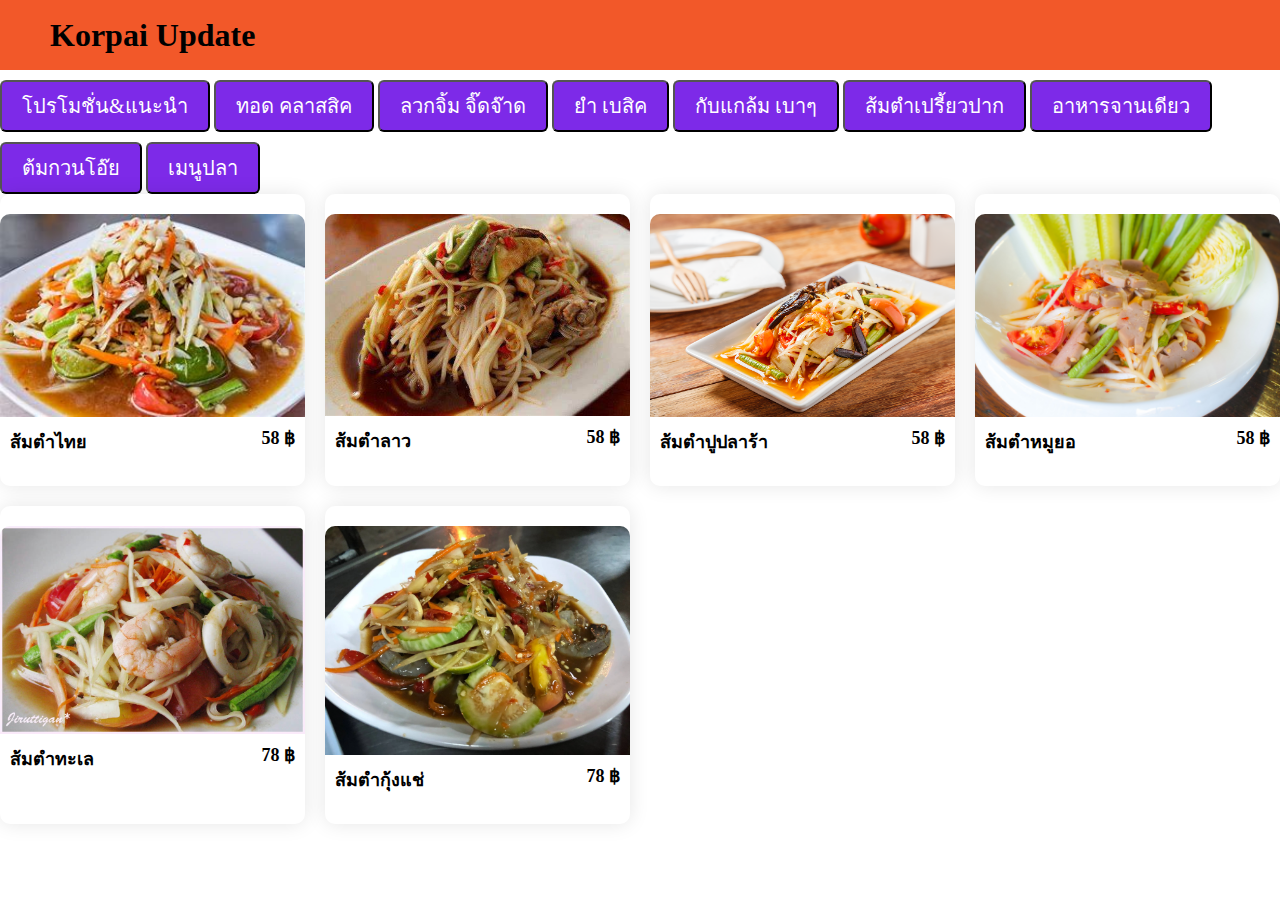
<file: ส้มตำ.html>
<html lang="en">
<head>
    <meta charset="UTF-8">
    <meta http-equiv="X-UA-Compatible" content="IE=edge">
    <meta name="viewport" content="width=device-width, initial-scale=1.0">
    <title>Korpai Update menu</title>
    <link rel="stylesheet" href="static/style.css">
</head>
<body>
    <header>
        <div class="header-left">
            <h1>Korpai Update </h1>
        </div>
    </header>
    
    <div class = "container">
        <a href="index.html">
            <button>โปรโมชั่น&แนะนำ</button>
        </a>
        <a href="ทอด.html">
            <button>ทอด คลาสสิค</button>
        </a>
        <a href="ลวก.html">
            <button>ลวกจิ้ม จิ๊ดจ๊าด</button>
        </a>
        <a href="ยำ.html">
            <button>ยำ เบสิค</button>
        </a>
        <a href="กับแกล้ม.html">
            <button>กับแกล้ม เบาๆ</button>
        </a>
        <a href="ส้มตำ.html">
            <button>ส้มตำเปรี้ยวปาก</button>
        </a>
        <a href="จานเดียว.html">
            <button>อาหารจานเดียว</button>
        </a>
        <a href="ต้ม.html">
            <button>ต้มกวนโอ๊ย</button>
        </a>
        <a href="ปลา.html">
            <button>เมนูปลา</button>
        </a>
    </div>


    <div class="menu">
        <div class="food-items">
            <img src="images/yum/ส้มตำไทย.jpg" alt="Image Description" class="background-image">
          <div class="details">
              <div class="details-sub">
                  <h5>ส้มตำไทย</h5>
                  <h5 class="price"> 58 ฿ </h5>
              </div>
          </div>
        </div> 

                <div class="food-items">
            <img src="images/yum/ส้มตำลาว.jpg" alt="Image Description" class="background-image">
          <div class="details">
              <div class="details-sub">
                  <h5>ส้มตำลาว</h5>
                  <h5 class="price"> 58 ฿ </h5>
              </div>
          </div>
        </div>

                <div class="food-items">
            <img src="images/yum/ส้มตำปูปลาร้า.png" alt="Image Description" class="background-image">
          <div class="details">
              <div class="details-sub">
                  <h5>ส้มตำปูปลาร้า</h5>
                  <h5 class="price"> 58 ฿ </h5>
              </div>
          </div>
        </div>

                <div class="food-items">
            <img src="images/yum/ส้มตำหมูยอ.jpg" alt="Image Description" class="background-image">
          <div class="details">
              <div class="details-sub">
                  <h5>ส้มตำหมูยอ</h5>
                  <h5 class="price"> 58 ฿ </h5>
              </div>
          </div>
        </div>

                <div class="food-items">
            <img src="images/yum/ส้มตำทะเล.jpg" alt="Image Description" class="background-image">
          <div class="details">
              <div class="details-sub">
                  <h5>ส้มตำทะเล</h5>
                  <h5 class="price"> 78 ฿ </h5>
              </div>
          </div>
        </div>

                <div class="food-items">
            <img src="images/yum/ส้มตำกุ้งแช่.webp" alt="Image Description" class="background-image">
          <div class="details">
              <div class="details-sub">
                  <h5>ส้มตำกุ้งแช่</h5>
                  <h5 class="price"> 78 ฿ </h5>
              </div>
          </div>
        </div>
    </div>
    <script>
        hamburger = document.querySelector(".hamburger");
        nav = document.querySelector("nav");
        hamburger.onclick = function() {
            nav.classList.toggle("active");
        }
    </script>
</body>
</html>
</file>
<file: static/style.css>
* {
    padding: 0;
    margin: 0;
    box-sizing: border-box;
    text-decoration: none;
    list-style: none;
    font-family: "ubuntu";
}
img {
    width: 100%;
}
header {
    height: 70px;
    display: flex;
    align-items: center;
    justify-content: space-between;
    padding: 0 50px;
    background: #F25829;
}

h1{
    color: #000000;
}

.box {
    width: 300px;
    height: 200px;
    background-color: #f2f2f2;
    border: 1px solid #ccc;
    padding: 20px;
  }
  

header .header-left {
    display: flex;
    align-items: center;
}
header .header-left .logo {
    width: 140px;
}
header .header-left nav {
    margin-left: 50px;
}
header .header-left nav ul {
    display: flex;
}
nav ul li a {
    display: block;
    color: #000000;
    font-size: 18px;
    padding: 5px 10px;
    transition: 0.2s;
}
nav ul li a:hover,
nav ul li a.active {
    color: #000000;
}
nav .login-signup {
    display: none;
}
header .header-right {
    display: flex;
    align-items: center;
}

header .header-right .hamburger {
    margin-left: 20px;
    cursor: pointer;
    display: none;
}
header .header-right .hamburger div {
    width: 30px;
    height: 2px;
    margin: 6px 0;
    background: #fff;
}
@media only screen and (max-width: 1000px) {
    header {
        padding: 0 20px;
    }
    header .header-right .hamburger {
        display: block;
    }
    header .header-left nav {
        margin: 0;
        position: absolute;
        top: -100%;
        left: 0;
        width: 100%;
        height: fit-content;
        background-color: #e7c71e;
        padding: 30px;
        transition: 0.3s;
        text-align: center;
        z-index: 9999;
    }
    header .header-left nav.active {
        top: 70px;
    }
    header .header-left nav ul {
        display: block;
    }
}
@media only screen and (max-width: 500px) {
    nav .login-signup {
        display: block;
        margin-top: 20px;
    }
    header .header-right .login-signup {
        display: none;
    }
}

.menu{
  padding: 0;
  display: grid;
  grid-template-columns: repeat( auto-fit, minmax(300px,1fr));
  grid-gap: 20px 20px;
  margin-top: 5 px;
}

.food-items{
  display: grid;
  position: relative;
  grid-template-rows: auto 1fr;
  border-radius: 10px;
  box-shadow: 0 0 20px rgba(0,0,0,0.1);
}
.food-items img{
  position: relative;
  width: 100%;
  border-radius: 10px 10px 0 0;
  top:20px
}

.details{
  padding: 30px 10px;
  display: grid;
  grid-row-gap: 20px;
}
.details-sub{
  display: grid;
  grid-template-columns: auto auto;
}
.details-sub>h5{
  font-weight: 600;
  font-size: 18px;
}
.price{
  text-align: right;
}
.details>p{
  color: #111;
  font-size: 15px;
  line-height: 10px;
  font-weight: 400;
  align-self: stretch;
}
.details>button{
  background-color: #cb202d;
  border: none;
  color: #ffffff;
  font-size: 16px;
  font-weight: 600;
  border-radius: 5px;
  width: 180px;
}

.container button{
    color: #fff;
    padding: 8px 20px;
    border-radius: 6px;
    background: #7d2ae8;
    transition: all 0.2s ease;
    margin-top: 10px;
    font-size: 20px;
}

.container button:active{
    transform: scale(0.96);
}
</file>
<file: style.css>
* {
    padding: 0;
    margin: 0;
    box-sizing: border-box;
    text-decoration: none;
    list-style: none;
    font-family: "ubuntu";
}
img {
    width: 100%;
}
header {
    height: 70px;
    display: flex;
    align-items: center;
    justify-content: space-between;
    padding: 0 50px;
    background: #F25829;
}

h1{
    color: #000000;
}

.box {
    width: 300px;
    height: 200px;
    background-color: #f2f2f2;
    border: 1px solid #ccc;
    padding: 20px;
  }
  

header .header-left {
    display: flex;
    align-items: center;
}
header .header-left .logo {
    width: 140px;
}
header .header-left nav {
    margin-left: 50px;
}
header .header-left nav ul {
    display: flex;
}
nav ul li a {
    display: block;
    color: #000000;
    font-size: 18px;
    padding: 5px 10px;
    transition: 0.2s;
}
nav ul li a:hover,
nav ul li a.active {
    color: #000000;
}
nav .login-signup {
    display: none;
}
header .header-right {
    display: flex;
    align-items: center;
}

header .header-right .hamburger {
    margin-left: 20px;
    cursor: pointer;
    display: none;
}
header .header-right .hamburger div {
    width: 30px;
    height: 2px;
    margin: 6px 0;
    background: #fff;
}
@media only screen and (max-width: 1000px) {
    header {
        padding: 0 20px;
    }
    header .header-right .hamburger {
        display: block;
    }
    header .header-left nav {
        margin: 0;
        position: absolute;
        top: -100%;
        left: 0;
        width: 100%;
        height: fit-content;
        background-color: #e7c71e;
        padding: 30px;
        transition: 0.3s;
        text-align: center;
        z-index: 9999;
    }
    header .header-left nav.active {
        top: 70px;
    }
    header .header-left nav ul {
        display: block;
    }
}
@media only screen and (max-width: 500px) {
    nav .login-signup {
        display: block;
        margin-top: 20px;
    }
    header .header-right .login-signup {
        display: none;
    }
}

.menu{
  padding: 0;
  display: grid;
  grid-template-columns: repeat( auto-fit, minmax(300px,1fr));
  grid-gap: 20px 20px;
}

.food-items{
  display: grid;
  position: relative;
  grid-template-rows: auto 1fr;
  border-radius: 10px;
  box-shadow: 0 0 20px rgba(0,0,0,0.1);
  margin: 0 20px;
}
.food-items img{
  position: relative;
  width: 100%;
  border-radius: 10px 10px 0 0;
  top:20px
}

.details{
  padding: 30px 10px;
  display: grid;
  grid-row-gap: 20px;
}
.details-sub{
  display: grid;
  grid-template-columns: auto auto;
}
.details-sub>h5{
  font-weight: 600;
  font-size: 18px;
}
.price{
  text-align: right;
}
.details>p{
  color: #111;
  font-size: 15px;
  line-height: 10px;
  font-weight: 400;
  align-self: stretch;
}
.details>button{
  background-color: #cb202d;
  border: none;
  color: #ffffff;
  font-size: 16px;
  font-weight: 600;
  border-radius: 5px;
  width: 180px;
}
</file>
